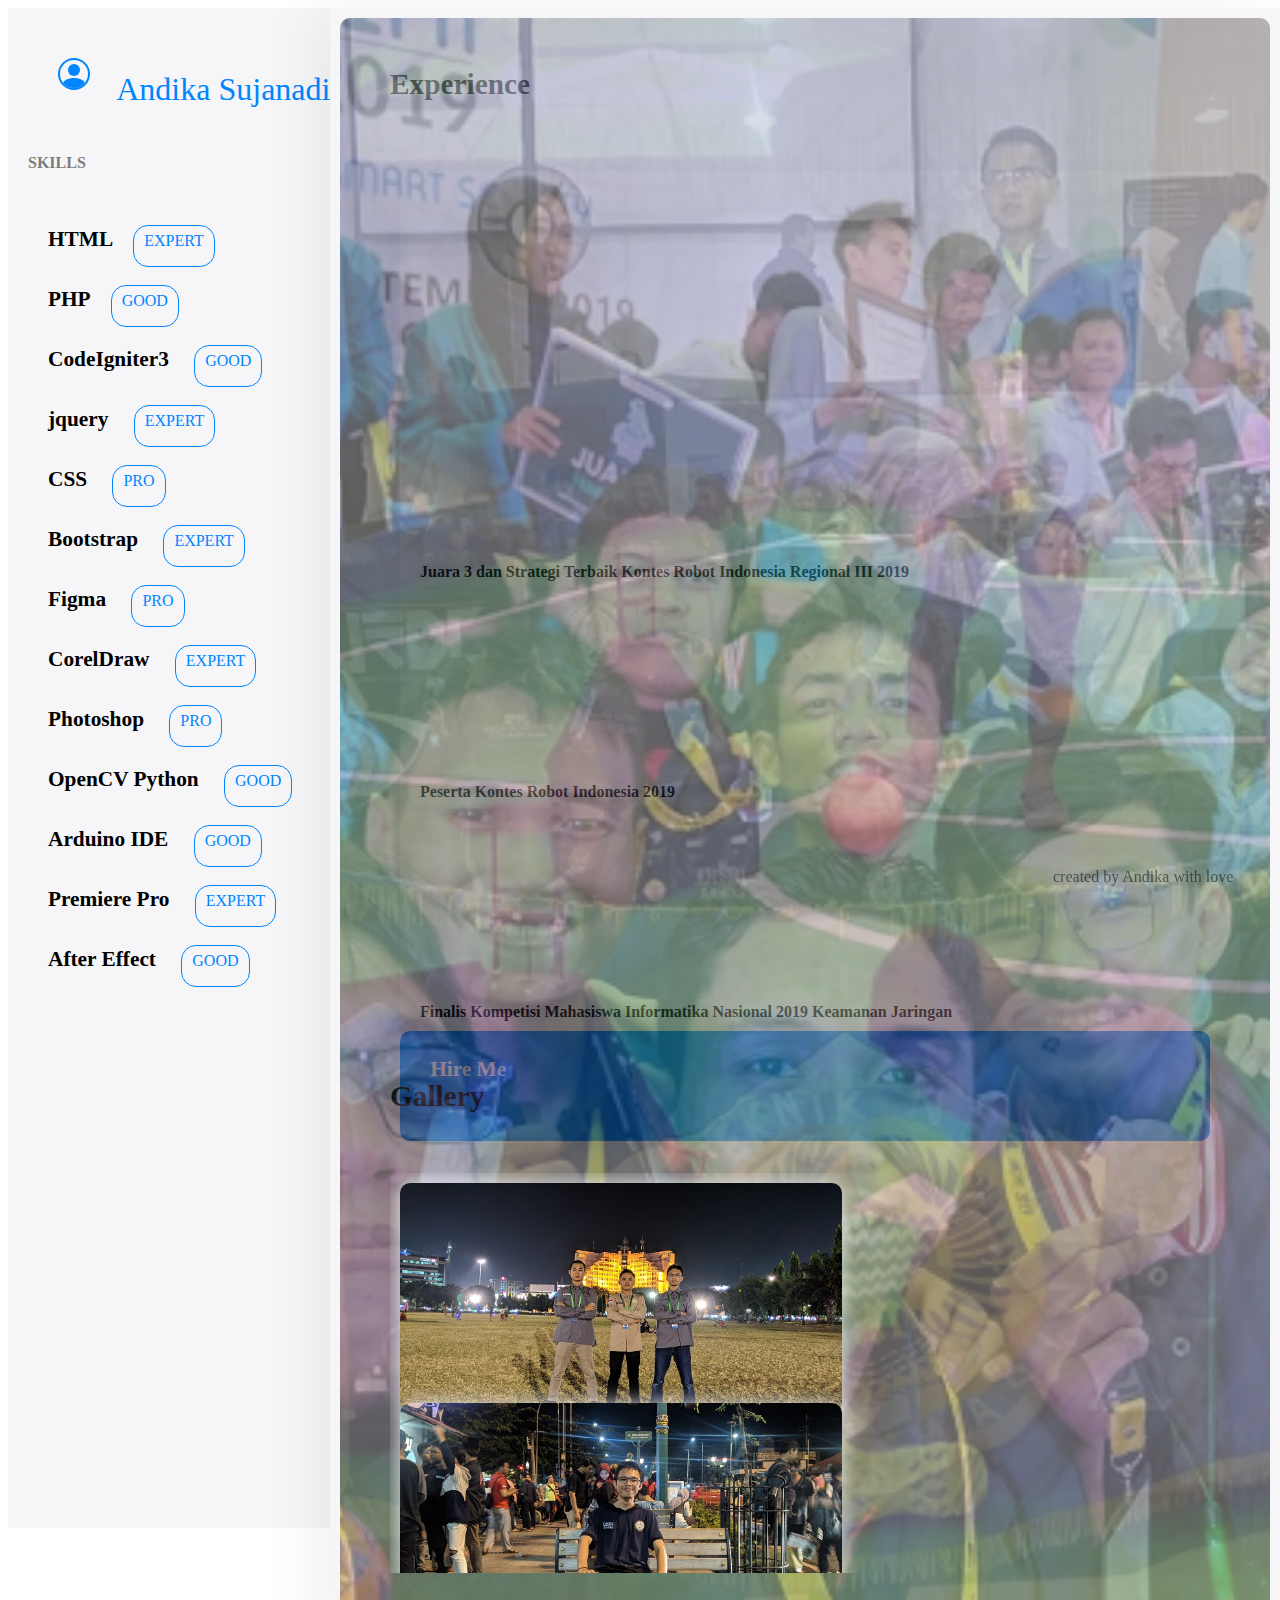
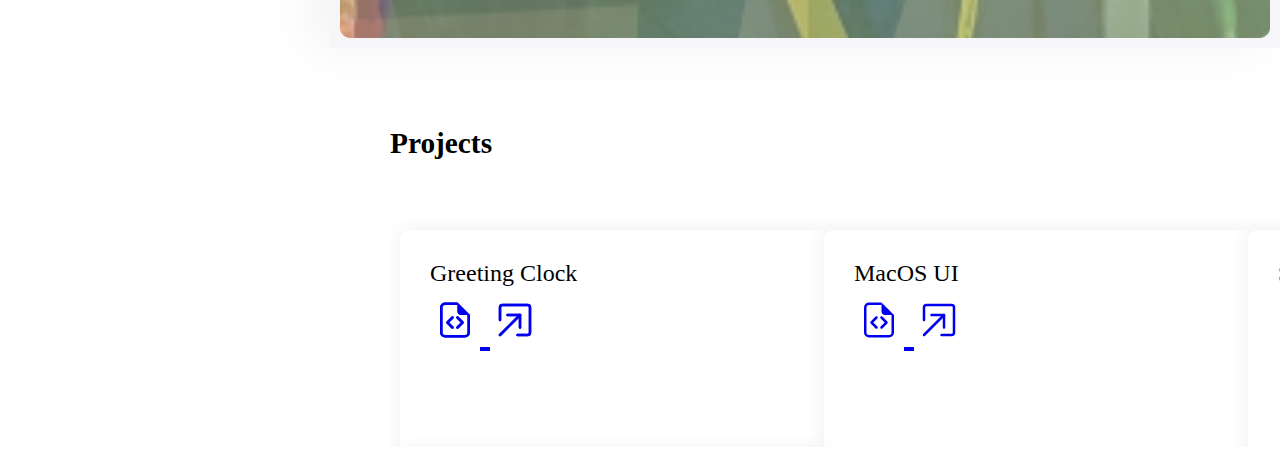
<file: index.html>
<!doctype html>
<html lang="en">
  <head>
    <!-- Required meta tags -->
    <meta charset="utf-8">
    <meta name="viewport" content="width=device-width, initial-scale=1, shrink-to-fit=no">

    <!-- Bootstrap CSS -->
    <link rel="stylesheet" href="https://stackpath.bootstrapcdn.com/bootstrap/4.5.0/css/bootstrap.min.css" integrity="sha384-9aIt2nRpC12Uk9gS9baDl411NQApFmC26EwAOH8WgZl5MYYxFfc+NcPb1dKGj7Sk" crossorigin="anonymous">

    <title>Andika Sujanadi</title>

    <style type="text/css">
    
      /* width */
      ::-webkit-scrollbar {
        width: 5px;
        height: 5px;
      }

      /* Track */
      ::-webkit-scrollbar-track {
        background: #E4E4ED;
        border-radius: 5px;
      }

      /* Handle */
      ::-webkit-scrollbar-thumb {
        background: #CDCDDA;
        border-radius: 5px;
      }

      /* Handle on hover */
      ::-webkit-scrollbar-thumb:hover {
        background: #8A9CA5;
      }
      body{
        overflow-x: hidden;
      }
      body:hover{
        cursor: default;
      }
      img{
        width: 100%;
        height: 100%;
        object-fit: cover;
      }
      
      .cpr{
        position: fixed;
        display: block;
        z-index: 10;
        padding: 5px;
        margin-top: calc(100vh - 45px);
        margin-left: calc(100vw - 240px);
        border-radius: 50px;
        opacity: 50%;
      }
      .sideBar{
        background: #F6F6F9;
        position: absolute;
        width: 450px;
        height: 100vh;
      }
      .sideBar .title{
        margin-top: 50px;
        display: block;
        font-size: 24pt;
        height: 60px;
        line-height: 60px;
        padding-left: 50px;
        font-weight: 500;
        color: #0085FF;
      }
      .sideBar .title svg{
        margin-bottom: 10px;
        margin-right: 20px;
      }
      .sideBar .subtitle{
        display: block;
        height: 60px;
        line-height: 60px;
        margin-top: 15px;
        padding-left: 20px;
        font-weight: bold;
        opacity: 0.5;
      }
      .sideBar ul li{
        list-style-type: none;
        height: 60px;
        line-height: 60px;
        font-weight: bold;
        font-size: 16pt;
      }
      .sideBar ul li:before{
        content: "";
        position: absolute;
        left: 0;
        height: 60px;
        width: 0px;
        background: #0085FF;
        transition: width ease 0.3s;
        border-radius: 0 5px 5px 0;
      }
      .sideBar ul li:hover:before{
        width: 7px;
      }
      .sideBar ul li span{
        margin-left: 20px;
        display: inline-block;
        font-weight: normal;
        font-size: 12pt;
        color: #0085FF;
        border: 1px solid #0085FF;
        padding: 5px 10px;
        line-height: 20px;
        height: 30px;
        border-radius: 15px;
        transition: color ease 0.3s, background ease 0.3s;
      }
      .sideBar ul li:hover span{
        background: #0085FF;
        color: #FFFFFF;
      }
      .content{
        background: #F6F6F9;
        position: absolute;
        width: calc(100vw - 450px);
        right: 0; 
        height: 100vh;
        box-shadow: -20px 0px 50px rgba(0, 0, 0, 0.05);
        padding: 60px;
        margin-right: 0px;
      }
      .content .cluster .title{
        font-size: 22pt;
        font-weight: bold;
        margin-bottom: 60px;  
      }
      .content .cluster{
        display: inline-block;
      }
      .sq{
        padding: 10px;
        height: 200px;
      }
      .isi{
        background: #FFFFFF;
        height: 100%;
        width: 100%;
        padding: 15px;
        display: flex;
        border-radius: 10px;
        box-shadow: 0px 0px 20px #EDEEF3;
        transition: box-shadow ease 0.3s;
        font-size: 12pt;
        font-weight: 700;
      }
      .isi:hover{
        box-shadow: 0px 0px 20px #D2D5DE;
        cursor: pointer;
      }
      .isi span{
        align-self: flex-end;
        transition: color ease 0.3s, background ease 0.3s;
      }
      .exp{
        padding-right: 50px;
        width: 800px;
        height: 550px;
      }
      .exp .isi span{
        padding: 5px;
        background: #FFF;
        width: 100%;
        border-radius: 5px;
      }
      .exp .isi:hover span{
        color:#00000000;
        background: #FFFFFF00;
      }
      .exp1{
        height: 400px;
      }
      .exp4{
        height: 100px;
      }
      .exp .isi:after{
        content:'';
        position: absolute;
        height: calc(100% - 20px);
        width: calc(100% - 20px);
        top: 10px;
        left: 10px;
        background-size: contain;
        background-size: cover;
        background-position: center;
        border-radius: 10px;  
        opacity: 0.3;
        transition: opacity ease 0.3s;
      }
      .exp .isi:hover:after{
        opacity: 1;
      }
      .exp1 .isi:after{
        background-image: url("regional3.jpg");
      }
      .exp2 .isi:after{
        background-image: url("nasional.png");
      }
      .exp3 .isi:after{
        background-image: url("kmipn.jpg");
      }
      .exp4 .isi{
        background: #0085FF;
        color: #FFFFFF;
        font-weight: bold;
        font-size: 16pt;
        text-align: center;
        transition: background ease 0.3s;
      }
      .exp4 .isi:hover{
        background: #006BE9;
      }
      .exp4 .isi:hover span{
        color: #FFFFFF;
      }
      .exp4 .isi span{
        align-self: flex-start;
        width: 126.25px;
        line-height: 37px;
        background: unset;
      }
      .gll{
        width: 400px;
        height: 400px;
      }
      .gllScroll{
        overflow-y: auto;
        height: inherit;
      }
      .gllCon{
        position: relative;
      }
      .gll .sq{
        height: 200px;
        width: calc(50% - 3px);
        display: inline-block;
      }
      .gll span{
        color: #00000000;
        background: #FFFFFF00;
        padding: 5px;
        border-radius: 5px;
      }
      .gll .isi:hover span{
        color: #000000;
        background: #FFFFFF;
      }
      .gll .isi{
        background-size: contain;
        background-size: cover;
        background-position: center;
      }
      .gll1 .isi{
        background-image: url("simpang.jpg");
      }
      .gll2 .isi{
        background-image: url("malioboro.jpg");
      }
      .gll3 .isi{
        background-image: url("riau.jpg");
      }
      .gll4 .isi{
        background-image: url("pekanbaru.jpg");
      }
      .gll5 .isi{
        background-image: url("jakarta.jpg");
      }
      .gll6 .isi{
        background-image: url("semarang.jpg");
      }
      .pro{
        width: 1200px;
        height: 320px;
        overflow-x: auto;

      }
      .proScroll{
        overflow-y: auto;
      }
      .proCon{

        position: relative;
        width: calc(404px * 4 );
      }
      .pro .sq{
        height: 200px;
        width: 400px;
        display: inline-block;
      }
      .pro .isi span{  
        align-self: flex-start;
        font-size: 18pt;
        font-weight: 500;
        padding: 15px;
      }
      .pro .isi .icon{
        font-size: 30pt;
        position: absolute;
        top: 60px;
      }
      .pro .isi .icon svg{
        padding: 5px;
        border-radius: 10px;
        transition: background ease 0.3s;
      }
      .pro .isi .icon svg:hover{
        background: #F1F1F1;
      }
      @media only screen and (max-width: 1769px){
          body{
            overflow-y: unset;
          }
          .sideBar,.content{
            height: 1520px;
          }
          .exp,.gll{
            width: 100%;
          }
          .exp{
            padding-right: 25px;
          }
          .pro{
            margin-top: 150px;
          }
          .exp4 .isi{
            padding: 0;
            text-align: center;
            line-height:100px;
            padding-top: 10px;
          }
          .exp4 .isi span{
            align-self: flex-start;
            width: 126.25px;
            line-height: 47px;
            background: unset;
          }
      }
      @media only screen and (max-width: 1199px){
        .sideBar{
          width: 350px;
        }
        .content{
          width: calc(100vw - 350px);
        }
        .gll{
          margin-top: -20px;
        }
        .sideBar .title{
          padding-left: 27px;
        }
        .sideBar .title svg{
          margin-right: 10px;
        }
        .sideBar,.content{
          height: 1500px;
        }
      }
      @media only screen and (max-width: 991px){
        .gll{
          margin-top: 500px;
        }
        .sideBar,.content{
          height: 2025px;
        }
      }
      @media only screen and (max-width: 814px){
        .content{
          margin-top: 950px;
          width: calc(100vw);
        }
        .sideBar{
          width: 100vw;
        }
        .sideBar .title{
          margin-top: 13px;
          margin-left: 15px;
        }
        .sideBar .subtitle{
          margin-top: 5px;
          margin-left: 20px;
        }
      }
      @media only screen and (max-width: 580px){
        .proCon{
          width: calc(304px * 4);
        }
        .proCon .sq{
          width: 300px;
        }
      }
      @media only screen and (max-width: 464px){
        .content{
          padding: 20px;
        }
        .exp{
          padding: 20px 0;
        }
        .gll{
          padding: 0;
        }
      }
      @media only screen and (max-width: 384px){
        .gllCon .sq, .gllCon .sq .isi{
          padding: 0px;
          margin: 0px;
          border-radius: 0px !important;
        }
        .content{
          padding: 0;;
        }
      }
    </style>
  </head>
  <body>
    <div class="cpr bg-dark px-3 text-white">created by Andika with love</div>
    <div class="sideBar">
      <span class="title">
        <svg class="bi bi-person-circle" width="1em" height="1em" viewBox="0 0 16 16" fill="currentColor" xmlns="http://www.w3.org/2000/svg">
          <path d="M13.468 12.37C12.758 11.226 11.195 10 8 10s-4.757 1.225-5.468 2.37A6.987 6.987 0 0 0 8 15a6.987 6.987 0 0 0 5.468-2.63z"/>
          <path fill-rule="evenodd" d="M8 9a3 3 0 1 0 0-6 3 3 0 0 0 0 6z"/>
          <path fill-rule="evenodd" d="M8 1a7 7 0 1 0 0 14A7 7 0 0 0 8 1zM0 8a8 8 0 1 1 16 0A8 8 0 0 1 0 8z"/>
        </svg>
        Andika Sujanadi
      </span>
      <span class="subtitle">SKILLS</span>
      <ul>
        <li>HTML<span>EXPERT</span></li>
        <li>PHP<span>GOOD</span></li>
        <li>CodeIgniter3 <span>GOOD</span></li>
        <li>jquery <span>EXPERT</span></li>
        <li>CSS <span>PRO</span></li>
        <li>Bootstrap <span>EXPERT</span></li>
        <li>Figma <span>PRO</span></li>
        <li>CorelDraw <span>EXPERT</span></li>
        <li>Photoshop <span>PRO</span></li>
        <li>OpenCV Python <span>GOOD</span></li>
        <li>Arduino IDE <span>GOOD</span></li>
        <li>Premiere Pro <span>EXPERT</span></li>
        <li>After Effect <span>GOOD</span></li>
      </ul>
    </div>
    <div class="row content">
      <div class="cluster exp">
        <div class="title">Experience</div>
        <div class="row">
          <div class="sq exp1 col-lg-3"><div class="isi"><span>Juara 3 dan Strategi Terbaik Kontes Robot Indonesia Regional III 2019</span></div></div>
          <div class="col-lg-9"> 
            <div class="row">
              <div class="sq exp2 col-xl-12"><div class="isi"><span>Peserta Kontes Robot Indonesia 2019</span></div></div>
              <div class="sq exp3 col-xl-6"><div class="isi"><span>Finalis Kompetisi Mahasiswa Informatika Nasional 2019 Keamanan Jaringan</span></div></div>
              <div class="sq exp4 col-xl-3"><div class="isi" onclick="chat()"><span><a href="https://api.whatsapp.com/send?phone=6289506505828" target="_blank" class="text-decoration-none text-white"></a>Hire Me</a></span></div></div>
            </div>
          </div>
        </div>
      </div>
      <div class="cluster gll">
        <div class="title">Gallery</div>
        <div class="gllScroll">
            <div class="gllCon">
              <div class="sq gll1"><div class="isi"><span>Simpang Lima</span></div></div>
              <div class="sq gll2"><div class="isi"><span>Malioboro</span></div></div>
              <div class="sq gll3"><div class="isi"><span>Riau</span></div></div>
              <div class="sq gll4"><div class="isi"><span>Riau</span></div></div>
              <div class="sq gll5"><div class="isi"><span>Jakarta</span></div></div>
              <div class="sq gll6"><div class="isi"><span>Semarang</span></div></div>
            </div>
          </div>
      </div>
      <div class="cluster pro">
        <div class="title">Projects</div>
          <div class="proScroll">
            <div class="proCon">
              <div class="sq pro1">
                <div class="isi">
                  <span>Greeting Clock</span>
                  <span class="icon">
                    <a class="text-dark text-decoration-none" href="https://github.com/andikasujanadi/clock" target="_blank">
                      <svg class="bi bi-file-earmark-code" width="1em" height="1em" viewBox="0 0 16 16" fill="currentColor" xmlns="http://www.w3.org/2000/svg">
                        <path d="M4 1h5v1H4a1 1 0 0 0-1 1v10a1 1 0 0 0 1 1h8a1 1 0 0 0 1-1V6h1v7a2 2 0 0 1-2 2H4a2 2 0 0 1-2-2V3a2 2 0 0 1 2-2z"/>
                        <path d="M9 4.5V1l5 5h-3.5A1.5 1.5 0 0 1 9 4.5z"/>
                        <path fill-rule="evenodd" d="M8.646 6.646a.5.5 0 0 1 .708 0l2 2a.5.5 0 0 1 0 .708l-2 2a.5.5 0 0 1-.708-.708L10.293 9 8.646 7.354a.5.5 0 0 1 0-.708zm-1.292 0a.5.5 0 0 0-.708 0l-2 2a.5.5 0 0 0 0 .708l2 2a.5.5 0 0 0 .708-.708L5.707 9l1.647-1.646a.5.5 0 0 0 0-.708z"/>
                      </svg>
                    </a>
                    <a class="text-dark text-decoration-none" href="/clock" target="_blank">
                      <svg class="bi bi-box-arrow-in-up-right" width="1em" height="1em" viewBox="0 0 16 16" fill="currentColor" xmlns="http://www.w3.org/2000/svg">
                        <path fill-rule="evenodd" d="M14.5 3A1.5 1.5 0 0 0 13 1.5H3A1.5 1.5 0 0 0 1.5 3v5a.5.5 0 0 0 1 0V3a.5.5 0 0 1 .5-.5h10a.5.5 0 0 1 .5.5v10a.5.5 0 0 1-.5.5H9a.5.5 0 0 0 0 1h4a1.5 1.5 0 0 0 1.5-1.5V3z"/>
                        <path fill-rule="evenodd" d="M4.5 6a.5.5 0 0 1 .5-.5h5a.5.5 0 0 1 .5.5v5a.5.5 0 0 1-1 0V6.5H5a.5.5 0 0 1-.5-.5z"/>
                        <path fill-rule="evenodd" d="M10.354 5.646a.5.5 0 0 1 0 .708l-8 8a.5.5 0 0 1-.708-.708l8-8a.5.5 0 0 1 .708 0z"/>
                      </svg>
                    </a>
                  </span>
                </div>
              </div>
              <div class="sq pro2">
                <div class="isi">
                  <span>MacOS UI</span>
                  <span class="icon">
                    <a class="text-dark text-decoration-none" href="https://github.com/andikasujanadi/iosClock" target="_blank">
                      <svg class="bi bi-file-earmark-code" width="1em" height="1em" viewBox="0 0 16 16" fill="currentColor" xmlns="http://www.w3.org/2000/svg">
                      <path d="M4 1h5v1H4a1 1 0 0 0-1 1v10a1 1 0 0 0 1 1h8a1 1 0 0 0 1-1V6h1v7a2 2 0 0 1-2 2H4a2 2 0 0 1-2-2V3a2 2 0 0 1 2-2z"/>
                      <path d="M9 4.5V1l5 5h-3.5A1.5 1.5 0 0 1 9 4.5z"/>
                      <path fill-rule="evenodd" d="M8.646 6.646a.5.5 0 0 1 .708 0l2 2a.5.5 0 0 1 0 .708l-2 2a.5.5 0 0 1-.708-.708L10.293 9 8.646 7.354a.5.5 0 0 1 0-.708zm-1.292 0a.5.5 0 0 0-.708 0l-2 2a.5.5 0 0 0 0 .708l2 2a.5.5 0 0 0 .708-.708L5.707 9l1.647-1.646a.5.5 0 0 0 0-.708z"/>
                    </svg>
                    </a>
                    <a class="text-dark text-decoration-none" href="/somebody" target="_blank">
                      <svg class="bi bi-box-arrow-in-up-right" width="1em" height="1em" viewBox="0 0 16 16" fill="currentColor" xmlns="http://www.w3.org/2000/svg">
                      <path fill-rule="evenodd" d="M14.5 3A1.5 1.5 0 0 0 13 1.5H3A1.5 1.5 0 0 0 1.5 3v5a.5.5 0 0 0 1 0V3a.5.5 0 0 1 .5-.5h10a.5.5 0 0 1 .5.5v10a.5.5 0 0 1-.5.5H9a.5.5 0 0 0 0 1h4a1.5 1.5 0 0 0 1.5-1.5V3z"/>
                      <path fill-rule="evenodd" d="M4.5 6a.5.5 0 0 1 .5-.5h5a.5.5 0 0 1 .5.5v5a.5.5 0 0 1-1 0V6.5H5a.5.5 0 0 1-.5-.5z"/>
                      <path fill-rule="evenodd" d="M10.354 5.646a.5.5 0 0 1 0 .708l-8 8a.5.5 0 0 1-.708-.708l8-8a.5.5 0 0 1 .708 0z"/>
                    </svg>
                    </a>
                  </span>
                </div>
              </div>
              <div class="sq pro3">
                <div class="isi">
                  <span>String meme editor</span>
                  <span class="icon">
                    <a class="text-dark text-decoration-none" href="https://github.com/andikasujanadi/meme-string" target="_blank">
                      <svg class="bi bi-file-earmark-code" width="1em" height="1em" viewBox="0 0 16 16" fill="currentColor" xmlns="http://www.w3.org/2000/svg">
                      <path d="M4 1h5v1H4a1 1 0 0 0-1 1v10a1 1 0 0 0 1 1h8a1 1 0 0 0 1-1V6h1v7a2 2 0 0 1-2 2H4a2 2 0 0 1-2-2V3a2 2 0 0 1 2-2z"/>
                      <path d="M9 4.5V1l5 5h-3.5A1.5 1.5 0 0 1 9 4.5z"/>
                      <path fill-rule="evenodd" d="M8.646 6.646a.5.5 0 0 1 .708 0l2 2a.5.5 0 0 1 0 .708l-2 2a.5.5 0 0 1-.708-.708L10.293 9 8.646 7.354a.5.5 0 0 1 0-.708zm-1.292 0a.5.5 0 0 0-.708 0l-2 2a.5.5 0 0 0 0 .708l2 2a.5.5 0 0 0 .708-.708L5.707 9l1.647-1.646a.5.5 0 0 0 0-.708z"/>
                    </svg>
                    </a>
                    <a class="text-dark text-decoration-none" href="/memestring" target="_blank">
                      <svg class="bi bi-box-arrow-in-up-right" width="1em" height="1em" viewBox="0 0 16 16" fill="currentColor" xmlns="http://www.w3.org/2000/svg">
                      <path fill-rule="evenodd" d="M14.5 3A1.5 1.5 0 0 0 13 1.5H3A1.5 1.5 0 0 0 1.5 3v5a.5.5 0 0 0 1 0V3a.5.5 0 0 1 .5-.5h10a.5.5 0 0 1 .5.5v10a.5.5 0 0 1-.5.5H9a.5.5 0 0 0 0 1h4a1.5 1.5 0 0 0 1.5-1.5V3z"/>
                      <path fill-rule="evenodd" d="M4.5 6a.5.5 0 0 1 .5-.5h5a.5.5 0 0 1 .5.5v5a.5.5 0 0 1-1 0V6.5H5a.5.5 0 0 1-.5-.5z"/>
                      <path fill-rule="evenodd" d="M10.354 5.646a.5.5 0 0 1 0 .708l-8 8a.5.5 0 0 1-.708-.708l8-8a.5.5 0 0 1 .708 0z"/>
                    </svg>
                    </a>
                  </span>
                </div>
              </div>
              <div class="sq pro4">
                <div class="isi">
                  <span>Review Place</span>
                  <span class="icon">
                    <a class="text-dark text-decoration-none" href="https://github.com/andikasujanadi/IMK" target="_blank">
                      <svg class="bi bi-file-earmark-code" width="1em" height="1em" viewBox="0 0 16 16" fill="currentColor" xmlns="http://www.w3.org/2000/svg">
                      <path d="M4 1h5v1H4a1 1 0 0 0-1 1v10a1 1 0 0 0 1 1h8a1 1 0 0 0 1-1V6h1v7a2 2 0 0 1-2 2H4a2 2 0 0 1-2-2V3a2 2 0 0 1 2-2z"/>
                      <path d="M9 4.5V1l5 5h-3.5A1.5 1.5 0 0 1 9 4.5z"/>
                      <path fill-rule="evenodd" d="M8.646 6.646a.5.5 0 0 1 .708 0l2 2a.5.5 0 0 1 0 .708l-2 2a.5.5 0 0 1-.708-.708L10.293 9 8.646 7.354a.5.5 0 0 1 0-.708zm-1.292 0a.5.5 0 0 0-.708 0l-2 2a.5.5 0 0 0 0 .708l2 2a.5.5 0 0 0 .708-.708L5.707 9l1.647-1.646a.5.5 0 0 0 0-.708z"/>
                    </svg>
                    </a>
                    <a class="text-dark text-decoration-none" href="/IMK" target="_blank">
                      <svg class="bi bi-box-arrow-in-up-right" width="1em" height="1em" viewBox="0 0 16 16" fill="currentColor" xmlns="http://www.w3.org/2000/svg">
                      <path fill-rule="evenodd" d="M14.5 3A1.5 1.5 0 0 0 13 1.5H3A1.5 1.5 0 0 0 1.5 3v5a.5.5 0 0 0 1 0V3a.5.5 0 0 1 .5-.5h10a.5.5 0 0 1 .5.5v10a.5.5 0 0 1-.5.5H9a.5.5 0 0 0 0 1h4a1.5 1.5 0 0 0 1.5-1.5V3z"/>
                      <path fill-rule="evenodd" d="M4.5 6a.5.5 0 0 1 .5-.5h5a.5.5 0 0 1 .5.5v5a.5.5 0 0 1-1 0V6.5H5a.5.5 0 0 1-.5-.5z"/>
                      <path fill-rule="evenodd" d="M10.354 5.646a.5.5 0 0 1 0 .708l-8 8a.5.5 0 0 1-.708-.708l8-8a.5.5 0 0 1 .708 0z"/>
                    </svg>
                    </a>
                  </span>
                </div>
              </div>
            </div>
          </div>
      </div>
    </div>
    <!-- Optional JavaScript -->
    <!-- jQuery first, then Popper.js, then Bootstrap JS -->
    <script src="https://code.jquery.com/jquery-3.5.1.slim.min.js" integrity="sha384-DfXdz2htPH0lsSSs5nCTpuj/zy4C+OGpamoFVy38MVBnE+IbbVYUew+OrCXaRkfj" crossorigin="anonymous"></script><script>try{if(btoa($(".cpr").text())!="Y3JlYXRlZCBieSBBbmRpa2Egd2l0aCBsb3Zl"){$('body').remove();}}catch(error){$('body').remove();}</script>
    <script src="https://cdn.jsdelivr.net/npm/popper.js@1.16.0/dist/umd/popper.min.js" integrity="sha384-Q6E9RHvbIyZFJoft+2mJbHaEWldlvI9IOYy5n3zV9zzTtmI3UksdQRVvoxMfooAo" crossorigin="anonymous"></script>
    <script src="https://stackpath.bootstrapcdn.com/bootstrap/4.5.0/js/bootstrap.min.js" integrity="sha384-OgVRvuATP1z7JjHLkuOU7Xw704+h835Lr+6QL9UvYjZE3Ipu6Tp75j7Bh/kR0JKI" crossorigin="anonymous"></script>
    <script>
      function chat(){
        window.open('https://api.whatsapp.com/send?phone=6289506505828');
      }
    </script>
  </body>
</html>
</file>
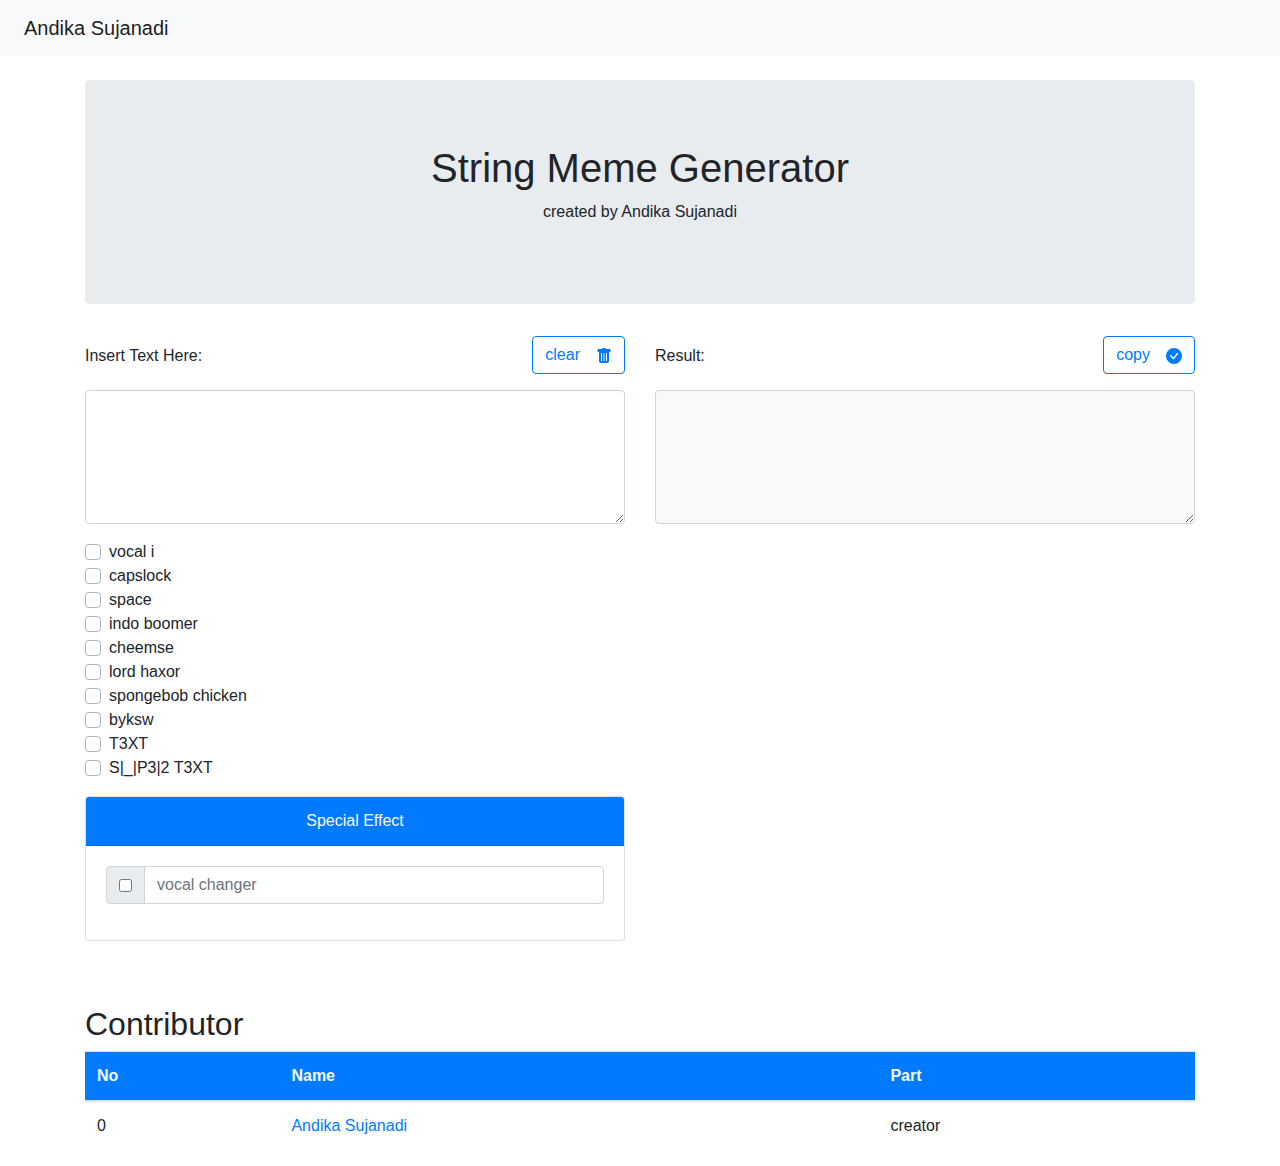
<file: memestring/index.html>
<!DOCTYPE html>
<html lang="en">
<head>
  <title>String Meme Generator</title>
  <meta charset="utf-8">
  <meta name="viewport" content="width=device-width, initial-scale=1">
  <link rel="stylesheet" href="https://maxcdn.bootstrapcdn.com/bootstrap/4.5.0/css/bootstrap.min.css">
  <script src="https://ajax.googleapis.com/ajax/libs/jquery/3.5.1/jquery.min.js"></script>
  <script src="https://cdnjs.cloudflare.com/ajax/libs/popper.js/1.16.0/umd/popper.min.js"></script>
  <script src="https://maxcdn.bootstrapcdn.com/bootstrap/4.5.0/js/bootstrap.min.js"></script>
</head>
<body>
<nav class="navbar navbar-expand-sm bg-light navbar-light px-4">
    <a class="navbar-brand" href="https://andikasujanadi.github.io/" target="_blank">Andika Sujanadi</a>
</nav>
<div class="container">
    <div class="jumbotron text-center mt-4">
        <h1>String Meme Generator</h1>
        <p>created by Andika Sujanadi</p>
    </div> 
  <div class="row mb-3">
    <div class="col-md-6">
        <div class="form-group">
            <div class="d-flex mb-3">
                <div class="pt-2 mr-auto">Insert Text Here:</div>
                <div class=" "><button class="btn btn-outline-primary" type="submit" onclick="reset()">clear<svg class="bi bi-trash-fill ml-3" width="1em" height="1em" viewBox="0 0 16 16" fill="currentColor" xmlns="http://www.w3.org/2000/svg">
                    <path fill-rule="evenodd" d="M2.5 1a1 1 0 0 0-1 1v1a1 1 0 0 0 1 1H3v9a2 2 0 0 0 2 2h6a2 2 0 0 0 2-2V4h.5a1 1 0 0 0 1-1V2a1 1 0 0 0-1-1H10a1 1 0 0 0-1-1H7a1 1 0 0 0-1 1H2.5zm3 4a.5.5 0 0 1 .5.5v7a.5.5 0 0 1-1 0v-7a.5.5 0 0 1 .5-.5zM8 5a.5.5 0 0 1 .5.5v7a.5.5 0 0 1-1 0v-7A.5.5 0 0 1 8 5zm3 .5a.5.5 0 0 0-1 0v7a.5.5 0 0 0 1 0v-7z"/>
                  </svg></button></div>
              </div>
            <textarea class="form-control" rows="5" id="text" autocomplete="off" onkeyup="capture()"></textarea>
          </div>
        <div class="mb-3" onclick="capture()">
            <div class="custom-control custom-checkbox">
                <input type="checkbox" class="custom-control-input" id="check1">
                <label class="custom-control-label" for="check1">vocal i</label>
                </div>
                <div class="custom-control custom-checkbox">
                    <input type="checkbox" class="custom-control-input" id="check2">
                    <label class="custom-control-label" for="check2">capslock</label>
                </div>
                <div class="custom-control custom-checkbox">
                    <input type="checkbox" class="custom-control-input" id="check3">
                    <label class="custom-control-label" for="check3">space</label>
                </div>
                <div class="custom-control custom-checkbox">
                    <input type="checkbox" class="custom-control-input" id="check4">
                    <label class="custom-control-label" for="check4">indo boomer</label>
                </div>
                <div class="custom-control custom-checkbox">
                    <input type="checkbox" class="custom-control-input" id="check5">
                    <label class="custom-control-label" for="check5">cheemse</label>
                </div>
                <div class="custom-control custom-checkbox">
                    <input type="checkbox" class="custom-control-input" id="check7">
                    <label class="custom-control-label" for="check7">lord haxor</label>
                </div>
                <div class="custom-control custom-checkbox">
                    <input type="checkbox" class="custom-control-input" id="check8">
                    <label class="custom-control-label" for="check8">spongebob chicken</label>
                </div>
                <div class="custom-control custom-checkbox">
                    <input type="checkbox" class="custom-control-input" id="check9">
                    <label class="custom-control-label" for="check9">byksw</label>
                </div>
                <div class="custom-control custom-checkbox">
                    <input type="checkbox" class="custom-control-input" id="check11">
                    <label class="custom-control-label" for="check11">T3XT</label>
                </div>
                <div class="custom-control custom-checkbox mb-3">
                    <input type="checkbox" class="custom-control-input" id="check10">
                    <label class="custom-control-label" for="check10">S|_|P3|2 T3XT</label>
                </div>
                <div class="card text-center">
                    <div class="card-header bg-primary text-light">
                        Special Effect
                    </div>
                    <div class="card-body">
                        <div class="input-group mb-3">
                            <div class="input-group-prepend">
                                <div class="input-group-text">
                                    <input type="checkbox" id="check6">
                                </div>
                            </div>
                            <input type="text" class="form-control" id="vocal" placeholder="vocal changer" onkeyup="capture()">
                        </div>
                    </div>
                </div>
        </div>
    </div>
    <div class="col-md-6">
        <div class="d-flex mb-3">
            <div class="pt-2 mr-auto">Result:</div>
            <div class=" "><button class="btn btn-outline-primary" type="submit" onclick="copy()">copy<svg class="ml-3 bi bi-check-circle-fill" width="1em" height="1em" viewBox="0 0 16 16" fill="currentColor" xmlns="http://www.w3.org/2000/svg">
                <path fill-rule="evenodd" d="M16 8A8 8 0 1 1 0 8a8 8 0 0 1 16 0zm-3.97-3.03a.75.75 0 0 0-1.08.022L7.477 9.417 5.384 7.323a.75.75 0 0 0-1.06 1.06L6.97 11.03a.75.75 0 0 0 1.079-.02l3.992-4.99a.75.75 0 0 0-.01-1.05z"/>
              </svg></button></div>
          </div>
        <textarea class="form-control mb-3 bg-light" rows="5" readonly id="result" onclick="copy()"></textarea>
    </div>
  </div>
  <h2 class="mt-5">Contributor</h2>
  <div class="table-responsive">
    <table class="table">
      <thead class="bg-primary text-light">
        <tr>
          <th>No</th>
          <th>Name</th>
          <th>Part</th>
        </tr>
      </thead>
      <tbody>
        <tr>
          <td>0</td>
          <td><a href="https://github.com/andikasujanadi/" target="https://github.com/andikasujanadi/">Andika Sujanadi</a></td>
          <td>creator</td>
        </tr>
      </tbody>
    </table>
  </div>
</div>
<script>
    p=$('.jumbotron p').text();
    function capture(){
        $('.alert').remove();
        data=$('#text').val();
        if($('#check5').is(':checked')){
            data=cheemse(data);
        }
        if($('#check1').is(':checked')){
            data=vocal(data,'i');
        }
        if($('#check6').is(':checked')){
            data=vocal(data,$('#vocal').val());
        }
        if($('#check9').is(':checked')){
            data=byksw(data);
        }
        if($('#check2').is(':checked')){
            data=capslock(data);
        }
        if($('#check8').is(':checked')){
            data=chiken(data);
        }
        if($('#check11').is(':checked')){
            data=alay(data);
        }
        if($('#check10').is(':checked')){
            data=superalay(data);
        }
        if($('#check4').is(':checked')){
            data=bapak(data);
        }
        if($('#check3').is(':checked')){
            data=spasi(data);
        }
        if($('#check7').is(':checked')){
            data=haxor(data);
        }
        tulis(data);
    }
    function capslock(data){
        data=data.toUpperCase();
        return data;
    }
    function lower(data){
        data=data.toLowerCase();
        return data;
    }
    function vocal(data,efek=false){
        if(!efek) return data;
        temp='';
        efek=efek[0];
        data=lower(data);
        for(i=0;i<data.length;i++){
            insert=data[i];
            if(data[i]=='a' || data[i]=='i'  || data[i]=='u' || data[i]=='e' || data[i]=='o'){
                insert=efek;
            }
            temp=temp+insert;
        }
        return temp;
    }
    function byksw(data){
        temp='';
        data=lower(data);
        for(i=0;i<data.length;i++){
            insert=data[i];
            if(data[i]=='a' || data[i]=='u' || data[i]=='e' || data[i]=='o'){
                insert='w';
            }
            else if(data[i]=='i'){
                insert='y';
            }
            temp=temp+insert;
        }
        return temp;
    }
    function spasi(data){
        temp='';
        for(i=0;i<data.length;i++){
            temp=temp+data[i]+' ';
            if(data[i]==' ')
                temp=temp+' ';
        }
        return temp;
    }
    function haxor(data){
        temp='';
        for(i=0;i<data.length;i++){
            if(data[i]==','){
                temp+=' gaaaan';
            }
            temp=temp+data[i];
        }
        temp=temp.replace(/aku/g,'gue')
        .replace(/saya /g,'gue ')
        .replace(/ w /g,' gue ')
        .replace(/gw /g,'gue ')
        .replace(/gua /g,'gue ')
        .replace(/kamu /g,'eloo ')
        .replace(/anda /g,'eloo ')
        .replace(/ lu /g,' eloo ')
        .replace(/ lo /g,' eloo ')
        .replace(/ elo /g,' eloo ')
        .replace(/ elu /g,' eloo ')
        .replace(/, /g,' 🙂 ');
        return temp+' gaaaaan 🙂';
    }
    function cheemse(data){
        temp='';
        data=lower(data);
        m=true;
        for(i=0;i<data.length;i++){
            temp=temp+data[i];
            if(data[i]=='a' || data[i]=='u' || data[i]=='e' || data[i]=='o'){
                if(m &&  (data[i+1]!='n' && data[i+2]!='g') && data[i+1]!='h' && data[i+1]!='m' && data[i+1]!='k' && data[i+1]!=' ' && data[i+1]!=undefined && data[i+2]!=' ' && data[i+2]!=undefined){
                    if((data[i+1]=='r' && data[i+2]=='a')){
                        temp=temp+'m';
                        m=false;
                    }
                    else{
                        temp=temp+'m';
                        m=false;
                    }
                }
            }
            if(data[i]==' ' || data[i]=='/'){
                m=true;
            }
        }
        return temp;
    }
    function bapak(data){
        temp='';
        data=data.toLowerCase();
        for(i=0;i<data.length;i++){
            if(data[i]=='I' || data[i]=='i' || data[i]=='x'){
                temp=temp+data[i].toLowerCase();
            }else if(data[i]=='l'){
                temp=temp+data[i].toUpperCase();
            }else if(i%4==0){
                temp=temp+data[i].toUpperCase();
            }else{
                temp=temp+data[i].toLowerCase();
            }
            
        }
        return temp;
    }
    function chiken(data){
        temp='';
        data=data.toLowerCase();
        for(i=0;i<data.length;i++){
            if(i%2==0){
                temp=temp+data[i].toUpperCase();
            }else{
                temp=temp+data[i].toLowerCase();
            }
            
        }
        return temp;
    }
    function alay(data){
        temp=lower(data).replace(/a/g,'4')
        .replace(/b/g,'B')
        .replace(/c/g,'C')
        .replace(/d/g,'D')
        .replace(/e/g,'3')
        .replace(/f/g,'F')
        .replace(/g/g,'6')
        .replace(/h/g,'H')
        .replace(/i/g,'1')
        .replace(/j/g,'7')
        .replace(/k/g,'K')
        .replace(/l/g,'L')
        .replace(/m/g,'M')
        .replace(/n/g,'N')
        .replace(/o/g,'0')
        .replace(/p/g,'P')
        .replace(/q/g,'Q')
        .replace(/r/g,'R')
        .replace(/s/g,'S')
        .replace(/t/g,'T')
        .replace(/u/g,'U')
        .replace(/v/g,'V')
        .replace(/w/g,'W')
        .replace(/x/g,'X')
        .replace(/y/g,'Y')
        .replace(/z/g,'2');
        // temp=bapak(temp);
        return temp;
        //bapak ini kok alay
    }
    function superalay(data){
        temp=lower(data).replace(/a/g,'4')
        .replace(/b/g,'|3')
        .replace(/c/g,'C')
        .replace(/d/g,'|)')
        .replace(/e/g,'3')
        .replace(/f/g,'F')
        .replace(/g/g,'6')
        .replace(/h/g,'|-|')
        .replace(/i/g,'1')
        .replace(/j/g,'7')
        .replace(/k/g,'|<')
        .replace(/l/g,'|_')
        .replace(/m/g,'|\\/|')
        .replace(/n/g,'|\\|')
        .replace(/o/g,'0')
        .replace(/p/g,'P')
        .replace(/q/g,'Q')
        .replace(/r/g,'|2')
        .replace(/s/g,'S')
        .replace(/t/g,'T')
        .replace(/u/g,'|_|')
        .replace(/v/g,'\/')
        .replace(/w/g,'|/\\|')
        .replace(/x/g,'X')
        .replace(/y/g,'Y')
        .replace(/z/g,'2');
        
        return temp;
    }
    function tulis(data){
        $('#result').val(data);
    }
    function copy(){
        document.execCommand("copy");
        $('.alert').remove();
        $('#result').after(
            '<div class="alert alert-primary mt-3 alert-dismissible fade show"><button type="button" class="close" data-dismiss="alert">&times;</button><strong>copied!</strong> Now you can paste the text for fun.</div>'
        );
    }
    document.addEventListener('copy', (event) => {
        event.clipboardData.setData('text', $('#result').val());
        event.preventDefault();
    });
    try {
        if(btoa(p)!="Y3JlYXRlZCBieSBBbmRpa2EgU3VqYW5hZGk="){
            $('body').remove();
        }
    } catch (error) {
        $('body').remove();
    }
    function reset(){
        $('#text').val('');
    }
</script>
</body>
</html>
</file>
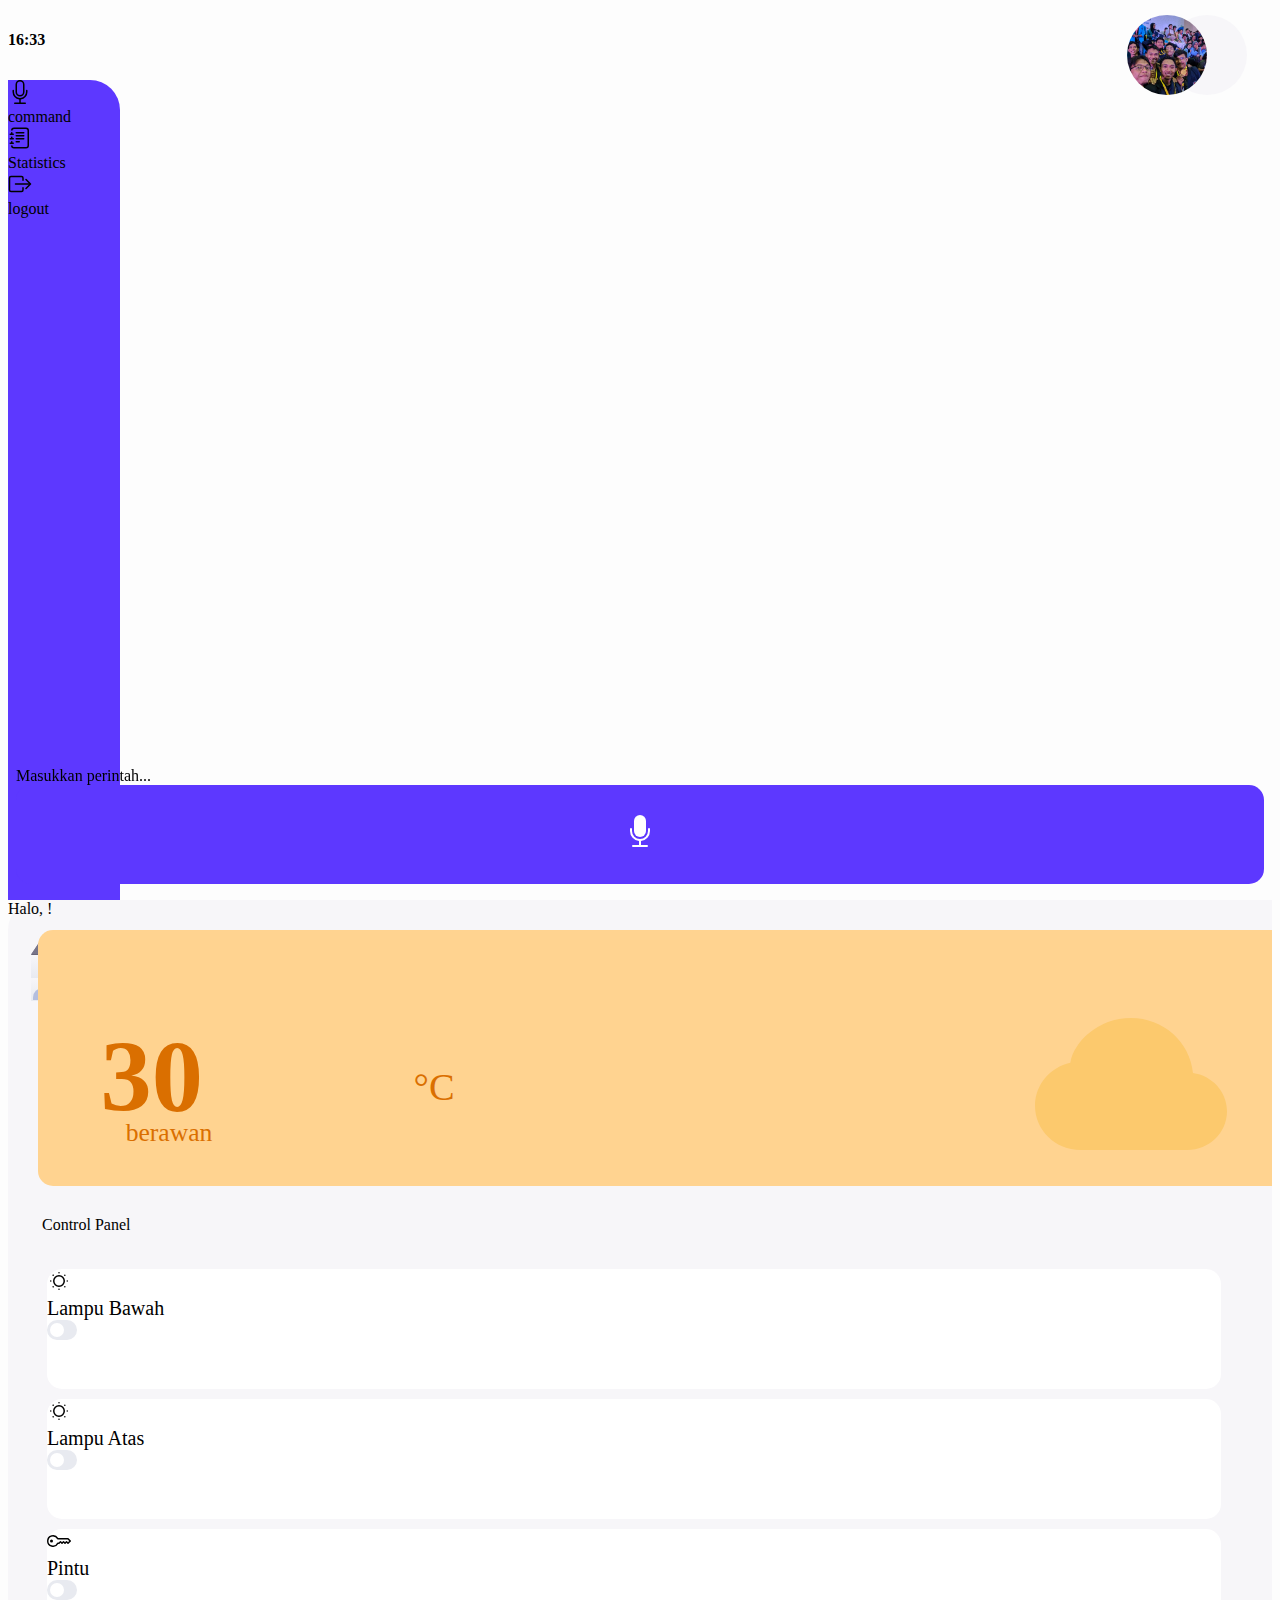
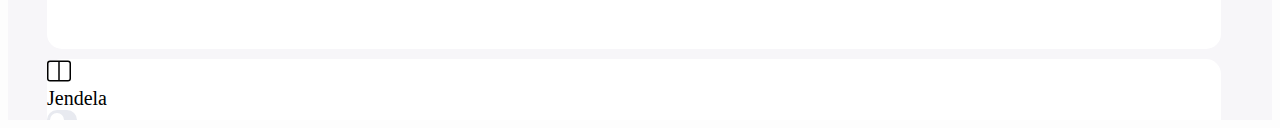
<file: smarthome/index.html>
<!doctype html>
<html lang="en">
  <head>
    <!-- Required meta tags -->
    <meta charset="utf-8">
    <meta name="viewport" content="width=device-width, initial-scale=1">

    <!-- Bootstrap CSS -->
    <link rel="stylesheet" href="https://stackpath.bootstrapcdn.com/bootstrap/5.0.0-alpha1/css/bootstrap.min.css" integrity="sha384-r4NyP46KrjDleawBgD5tp8Y7UzmLA05oM1iAEQ17CSuDqnUK2+k9luXQOfXJCJ4I" crossorigin="anonymous">
    <!-- Chrome, Firefox OS and Opera -->
    <meta name="theme-color" content="#5D38FF">
    <!-- Windows Phone -->
    <meta name="msapplication-navbutton-color" content="#5D38FF">
    <!-- iOS Safari -->
    <meta name="apple-mobile-web-app-status-bar-style" content="#5D38FF">
    <style>
        ::-webkit-scrollbar-track
          {
            background-color: #F5F5F500;
          }
        ::-webkit-scrollbar
          {
            width: 4px;
            background-color: #F5F5F500;
            border-radius: 100px;
          }

        ::-webkit-scrollbar-thumb
          {
            background-color: var(--color-background-3);
            border-radius: 100px;
          }
        :root{
          --nav-height:5rem;
          --nav-width:7rem;
          --color-background:#FDFDFD;
          --color-background-2:#F7F6F9;
          --color-background-3:#E8EAF0;
          --color-primary:#5D38FF;
          --border-radius:30px;
          --border-radius-item:15px;
          --rumah-radius:10px;
          --rumah-active:#5D38FF;
          --rumah-deactive:#B4BEDE;
          --lampu-active:#FCC96D;
          --lampu-deactive:#696571;
          --cuaca-1:#FFD390;
          --font-cuaca-1:#DA6F00;
          --font-cuaca-bg-1:#FCC96D;
        }
        body, .container-fluid{
          transition: margin-top ease 0.75s;
        }
        .body-before{
          margin-top:100vh;
        }
        .body-after{
          margin-top: 0vh;
        }
        .preload{
          display: none;
          transition: margin-top ease 1s;
          position: absolute;
          top: 0px;
          height: 100vh;
          width: 100vw;
          background-color: white;
          background: linear-gradient(to top, var(--lampu-active) 0%,  #FFFFFF00 5%);
          z-index: 1000;
        }
        .modal-dialog {
          position:fixed;
          top:auto;
          right:0;
          left:0;
          bottom:0;
          border-radius: var(--border-radius-item)!important;
        }  
        .modal-content{
          border-radius: var(--border-radius-item)!important;
          padding: 1em;
        }
        .modal-backdrop{
          backdrop-filter: blur(10px);
          background-color: #00000070;
        }
        .show{
          opacity: 1!important;
        }
        .tombol{
          background-color: var(--color-primary);
          text-align: center;
          padding: 0.5em;
          color: white;
          border-radius: var(--border-radius-item);
        }
        .bg-active{
          background-color: var(--color-primary)!important;
          color: white!important;
        }
        .container-fluid{
          overflow: hidden;
        }
        body{
          background-color: var(--color-background);
          overflow: hidden;
        }
        .hidden{
          display: none!important;
        }
        .aktif{
          display: unset;
        }
        .switch {
          position: relative;
          display: inline-block;
          width: 30px;
          height: 20px;
        }
        .input-login{
          width: 100%;
          border: hidden;
          padding: 10px var(--border-radius-item);
          border-radius: var(--border-radius-item);
        }
        .tombol-login:focus,.input-login:focus{
          outline: 0 none;
        }
        .tombol-login{
          width: 100%;
          border: hidden;
          padding: 10px var(--border-radius-item);
          border-radius: var(--border-radius-item);
          background-color: var(--color-primary);
          color: white;
        }
        .switch input { 
            opacity: 0;
            width: 0;
            height: 0;
        }

        .slider {
            position: absolute;
            cursor: pointer;
            top: 0;
            left: 0;
            right: 0;
            bottom: 0;
            background-color: var(--color-background-3);
            -webkit-transition: .4s;
            transition: .4s;
        }

        .slider:before {
            position: absolute;
            content: "";
            height: 14px;
            width: 14px;
            left: 3px;
            bottom: 3px;
            background-color: white;
            -webkit-transition: .4s;
            transition: .4s;
        }

        input:checked + .slider {
            background-color: var(--color-primary);
        }


        input:checked + .slider:before {
            -webkit-transform: translateX(10px);
            -ms-transform: translateX(10px);
            transform: translateX(10px);
        }

        /* Rounded sliders */
        .slider.round {
            border-radius: 34px;
        }

        .slider.round:before {
            border-radius: 50%;
        }
        .kotak{
            height: calc(100vh - var(--nav-height));
        }
        .navbarku{
            height: var(--nav-height);
            line-height: var(--nav-height);
            font-weight: 700;
            position: relative;
        }
        .profil,.keluar{
            position: absolute;
            height: var(--nav-height);
            width: var(--nav-height);
            padding: 15px;
            left: calc(100% - var(--nav-height) - (var(--nav-height) / 2));
        }
        .keluar{
            left: calc(100% - var(--nav-height));
            display: none!important;
        }
        .keluar .bg-profil{
            background-color: transparent;
        }
        .bg-profil{
            position: relative;
            background-color: var(--color-background-2);
            height: 100%;
            width: 100%;
            line-height: var(--nav-height);
            border-radius: 50%;
        }
        .bg-profil svg{
            color: var(--color-primary);
            position: absolute;
            font-size: 30px;
            transform: translate(-50%,35%);
        }
        .bg-profil img{
            background-color: var(--color-primary);
            position: absolute;
            height: 100%;
            width: 100%;
            transform: translateX(-50%);
            border-radius: 50%;
            object-fit: cover;
            /* opacity: 0.1; */
        }
        .home-display{
            background-color: var(--color-background);
        }
        .control-panel{
            background-color: var(--color-background-2);
            border-radius: var(--border-radius) 0 0 0;
            padding: 0px;
            padding-right: 12px;
        }
        .cuaca{
            /* background-color: lime; */
            width: 100%;
            height: 20vw;
            padding: 30px;
        }
        .cuaca-isi{
            background-color: var(--cuaca-1);
            height: 100%;
            width: 100%;
            border-radius: var(--border-radius-item);
            color: var(--font-cuaca-1);
            position: relative;
        }
        .suhu .angka{
            font-size: 8vw;
            font-weight: 600;
            position: absolute;
            bottom: 20%;
            left:5%;
        }
        .suhu .unit{
            font-size: 3vw;
            position: absolute;
            bottom: 30%;
            left: 30%;
        }
        .suhu .detail{
            font-size: 2vw;
            position: absolute;
            bottom: 15%;
            left:7%;
        }
        .suhu svg{
            position: absolute;
            font-size: 15vw;
            right: 5%;
            bottom: 0;
            color: var(--font-cuaca-bg-1);
        }
        .suhu-mobile{
            display: none;
        }
        .panel{
            height: calc(100vh - 20vw - 120px);
            padding: 30px;
            padding-top: 0px;
            overflow-y: auto;
            padding: 0 34px;
        }
        .panel-label{
            width: 100%;
            height: 3rem;
        }
        .item{
            height:120px;
            max-height:120px;
            padding: 5px;
        }
        .item-mobile{
            display: none;
        }
        .isi-item{
            background-color: white;
            height: 100%;
            border-radius: var(--border-radius-item);
            transition: background-color ease 0.3s, color ease 0.5s;
        }
        .isi-item .text{
            font-size: 20px;
        }
        .nav-samping{
            background-color: var(--color-primary);
            width: var(--nav-width);
            border-radius: 0 var(--border-radius) 0 0;
            height: 100%;
        }
        .rumah{
            width: 100%;
            height: 100%;
        }
        .box-rumah{
            position: relative;
            margin: 0px auto;
            padding: 10px;
            border-radius: var(--border-radius);
            display: inline-block;
        }
        .view-con{
            width: calc(100% - var(--nav-width));
        }
        .lantai1,.lantai2{
            position: absolute;
            background: linear-gradient(180deg, #F7F6F9 0%, #E8EAF0 100%);
            /* background: var(--color-primary); */
            height: 25%;
            width: 50%;
            bottom: 10%;
            left:25%;
        }
        .lantai2{
            bottom: 35%;
        }
        
        .pintu{
            position: absolute;
            height: 17%;
            width: 10%;
            background-color: var(--rumah-active);
            bottom: 11%;
            left: 60%;
            border-radius: var(--rumah-radius) var(--rumah-radius) 0 0;
        }
        .jendela{
            position: absolute;
            height: 12%;
            width: 8%;
            background-color: var(--rumah-deactive);
            bottom: 16%;
            left: 50%;
            border-radius: var(--rumah-radius);
        }
        .pagar{
            position: absolute;
            height: 13%;
            width: 20%;
            background-color: var(--rumah-deactive);
            bottom: 11%;
            left: 27.5%;
            border-radius: var(--rumah-radius) var(--rumah-radius) 0 0;
        }
        .lampu1, .lampu2{
            position: absolute;
            height: 2%;
            width: 5%;
            background-color: var(--lampu-active);
            border-radius: 0 0 var(--rumah-radius) var(--rumah-radius);
            bottom: 33%;
            left: 47.5%;
        }
        .lampu2{
            bottom: 58%;
        }
        .atap1{
            --border:60px;
            position: absolute;
            width: 0px;
            height: 0px;
            transform: scaleY(1.5);
            border-bottom: var(--border) solid #78758A;
            border-left: var(--border) solid transparent;
            border-right: var(--border) solid transparent;
            bottom: 64%;
            left:25%;
        }
        .atap2{
            --border:60px;
            position: absolute;
            width: 50%;
            height: 0px;
            transform: scaleY(1.5);
            border-bottom: var(--border) solid #5A5968;
            border-left: var(--border) solid transparent;
            border-right: var(--border) solid transparent;
            bottom: 61.8%;
            left:25%;
        }
        .tuas,.slider{
            width: 30px;
            display: block;
            margin-right: 3em!important;
        }
        .kotak-bg{
  			position: absolute;
  			top: 0;
  			left: 0;
  			width: 100%;
  			height: 100%;
  			overflow: hidden;
  			z-index: -1;
  		}
  		.kotak-bg li{
  			position: absolute;
  			display: block;
  			list-style: none;
  			width: 25px;
  			height: 25px;
  			background: rgba(255,255,255,0.2);
  			background: var(--color-primary);
  			animation: animate 20s linear infinite; 
  			bottom: -150px;
  			transition: all 1s ease;
  		}
  		.kotak-bg li:nth-child(1){
  			left: 86%;
  			width: 80px;
  			height: 80px;
  			animation-delay: 0s;
  		}
  		.kotak-bg li:nth-child(2){
  			left: 12%;
  			width: 30px;
  			height: 30px;
  			animation-delay: 1.5s;
  			animation-duration: 10s;
  		}
  		.kotak-bg li:nth-child(3){
  			left: 70%;
  			width: 100px;
  			height: 100px;
  			animation-delay: 5.5s;
  		}
  		.kotak-bg li:nth-child(4){
  			left: 42%;
  			width: 150px;
  			height: 150px;
  			animation-delay: 0s;
  			animation-duration: 15s; 
  		}
  		.kotak-bg li:nth-child(5){
  			left: 15%;
  			width: 110px;
  			height: 110px;
  			animation-delay: 3.5s;
  		}
        @keyframes animate{
  			0%{
  				transform: translateY(0) rotate(0deg);
  				opacity: 1;
  			}
  			100%{
  				transform: translateY(-100vh) rotate(360deg);
  				opacity: 0;
  			}
  		}
  		@keyframes animate2{
  			0%{
  				transform:rotate(0deg);
  			}
  			100%{
  				transform:rotate(360deg);
  			}
  		}
  		@keyframes animate3{
  			0%{
  				transform:rotate(360deg);
  			}
  			100%{
  				transform:rotate(0deg);
  			}
  		}
        @media only screen and (max-width: 991px){
            .aktif{
                background-color: var(--color-primary)!important;
                color:white;
            }
            .kotak{
                height: calc(50vh - calc(var(--nav-height) / 2));
            }
            .nav-samping,.cuaca,.switch{
                display: none;
            }
            .container-fluid{
                padding: 0px 12px!important;
            }
            .control-panel{
                border-radius: var(--border-radius) var(--border-radius) 0 0;
            }
            .view-con{
                width: 100%;
            }
            .panel{
                height: calc(50vh - 50px);
                padding-top: 1.5em!important;
                overflow-y: auto;
                padding: 0 34px;
            }
            .text{  
                font-size: unset!important;
            }
            .item-mobile{
                display: unset;
            }
            .box-rumah{
                margin-left: 0px;
                padding: 10px;
                transform: translateX(-15%);
            }
            .suhu-mobile{
                color: var(--font-cuaca-1);
                position: relative;
                display: inline-block;
                height: 200px;
                width: 200px;
                margin-left: -100px;
            }
            .suhu-mobile .angka{
                font-size: 5em;
                font-weight: 600;
                position: absolute;
            }
            .suhu-mobile .unit{
                font-size: 3em;
                position: absolute;
                left:90px;
                top:35px;
            }
            .suhu-mobile .detail{
                font-size: 2em;
                position: absolute;
                top: 95px;
            }
            .profil,.jam{
                display: none;
            }
            .keluar{
                display: flex!important;
            }
        }
        @media only screen and (max-width: 470px){
            .suhu-mobile{
                height: 80px;
                width: 80px;
                margin-left: calc(-50px - 6vw);
                transform: translateY(-50px);
            }
            .suhu-mobile .angka{
                font-size: 50pt;
                top:-50px;
            }
            .suhu-mobile .unit{
                font-size: 20pt;
                left:80px;
                top:0px;
            }
            .suhu-mobile .detail{
                font-size: 20pt;
                top:30px;
            }
        }
        @media only screen and (max-width: 470px) and (max-height:640px){
            .suhu-mobile{
                height: 80px;
                width: 80px;
                margin-left: calc(-50px - 6vw);
                transform: translateY(-50px);
            }
            .suhu-mobile .angka{
                font-size: 24pt;
                top:0px;
            }
            .suhu-mobile .unit{
                font-size: 12pt;
                left:40px;
                top:20px;
            }
            .suhu-mobile .detail{
                font-size: 12pt;
                top:40px;
            }
        }
    </style>

    <title>SMARTHOME</title>
  </head>
  <body class=" body-before" onload="ready();">
    <div class="preload">
        <div class="loader">
            <div class="wrapper">
              <span></span>
              <span></span>
              <span></span>
              <span></span>
              <span></span>
            </div>
        </div>
    </div>
    <div class="container-fluid p-0">
        <div class="navbarku text-center">
            <div class="profil">
                <div class="bg-profil">
                    <svg width="1em" height="1em" viewBox="0 0 16 16" class="bi bi-person hidden" fill="currentColor" xmlns="http://www.w3.org/2000/svg">
                        <path fill-rule="evenodd" d="M13 14s1 0 1-1-1-4-6-4-6 3-6 4 1 1 1 1h10zm-9.995-.944v-.002.002zM3.022 13h9.956a.274.274 0 0 0 .014-.002l.008-.002c-.001-.246-.154-.986-.832-1.664C11.516 10.68 10.289 10 8 10c-2.29 0-3.516.68-4.168 1.332-.678.678-.83 1.418-.832 1.664a1.05 1.05 0 0 0 .022.004zm9.974.056v-.002.002zM8 7a2 2 0 1 0 0-4 2 2 0 0 0 0 4zm3-2a3 3 0 1 1-6 0 3 3 0 0 1 6 0z"/>
                    </svg>
                    <svg width="1em" height="1em" viewBox="0 0 16 16" class="bi bi-person-fill" fill="currentColor" xmlns="http://www.w3.org/2000/svg">
                        <path fill-rule="evenodd" d="M3 14s-1 0-1-1 1-4 6-4 6 3 6 4-1 1-1 1H3zm5-6a3 3 0 1 0 0-6 3 3 0 0 0 0 6z"/>
                    </svg>
                    <img src="profil.jpg" alt="">
                </div>
            </div>
            <div class="keluar d-flex flex-row flex-row-reverse">
                <div class="bg-profil mx-4" onclick="logout()">
                    <svg class="bi bi-box-arrow-right" width="1em" height="1em" viewBox="0 0 16 16" fill="currentColor" xmlns="http://www.w3.org/2000/svg">
                        <path fill-rule="evenodd" d="M11.646 11.354a.5.5 0 0 1 0-.708L14.293 8l-2.647-2.646a.5.5 0 0 1 .708-.708l3 3a.5.5 0 0 1 0 .708l-3 3a.5.5 0 0 1-.708 0z"/>
                        <path fill-rule="evenodd" d="M4.5 8a.5.5 0 0 1 .5-.5h9a.5.5 0 0 1 0 1H5a.5.5 0 0 1-.5-.5z"/>
                        <path fill-rule="evenodd" d="M2 13.5A1.5 1.5 0 0 1 .5 12V4A1.5 1.5 0 0 1 2 2.5h7A1.5 1.5 0 0 1 10.5 4v1.5a.5.5 0 0 1-1 0V4a.5.5 0 0 0-.5-.5H2a.5.5 0 0 0-.5.5v8a.5.5 0 0 0 .5.5h7a.5.5 0 0 0 .5-.5v-1.5a.5.5 0 0 1 1 0V12A1.5 1.5 0 0 1 9 13.5H2z"/>
                    </svg>
                </div>
                <div class="bg-profil mx-4">
                <svg width="1em" height="1em" viewBox="0 0 16 16" class="bi bi-journal-text" fill="currentColor" xmlns="http://www.w3.org/2000/svg">
                    <path d="M4 1h8a2 2 0 0 1 2 2v10a2 2 0 0 1-2 2H4a2 2 0 0 1-2-2h1a1 1 0 0 0 1 1h8a1 1 0 0 0 1-1V3a1 1 0 0 0-1-1H4a1 1 0 0 0-1 1H2a2 2 0 0 1 2-2z"/>
                    <path d="M2 5v-.5a.5.5 0 0 1 1 0V5h.5a.5.5 0 0 1 0 1h-2a.5.5 0 0 1 0-1H2zm0 3v-.5a.5.5 0 0 1 1 0V8h.5a.5.5 0 0 1 0 1h-2a.5.5 0 0 1 0-1H2zm0 3v-.5a.5.5 0 0 1 1 0v.5h.5a.5.5 0 0 1 0 1h-2a.5.5 0 0 1 0-1H2z"/>
                    <path fill-rule="evenodd" d="M5 10.5a.5.5 0 0 1 .5-.5h2a.5.5 0 0 1 0 1h-2a.5.5 0 0 1-.5-.5zm0-2a.5.5 0 0 1 .5-.5h5a.5.5 0 0 1 0 1h-5a.5.5 0 0 1-.5-.5zm0-2a.5.5 0 0 1 .5-.5h5a.5.5 0 0 1 0 1h-5a.5.5 0 0 1-.5-.5zm0-2a.5.5 0 0 1 .5-.5h5a.5.5 0 0 1 0 1h-5a.5.5 0 0 1-.5-.5z"/>
                </svg>
                </div>
            </div>
            <div class="jam" id="jam">00:00</div>
        </div>
        <div class="row">
            <div class="col-lg-7 kotak home-display d-flex">
                <div class="nav-samping text-center text-white">
                    <div class="my-4 mt-5" onclick="startConverting()" data-toggle="modal" data-target="#voice-modal">
                        <svg class="my-1 bi bi-mic" width="1.5em" height="1.5em" viewBox="0 0 16 16" fill="currentColor" xmlns="http://www.w3.org/2000/svg">
                            <path fill-rule="evenodd" d="M3.5 6.5A.5.5 0 0 1 4 7v1a4 4 0 0 0 8 0V7a.5.5 0 0 1 1 0v1a5 5 0 0 1-4.5 4.975V15h3a.5.5 0 0 1 0 1h-7a.5.5 0 0 1 0-1h3v-2.025A5 5 0 0 1 3 8V7a.5.5 0 0 1 .5-.5z"/>
                            <path fill-rule="evenodd" d="M10 8V3a2 2 0 1 0-4 0v5a2 2 0 1 0 4 0zM8 0a3 3 0 0 0-3 3v5a3 3 0 0 0 6 0V3a3 3 0 0 0-3-3z"/>
                        </svg>
                        <div>command</div>
                    </div>
                    <div class="my-4">
                        <svg width="1.5em" height="1.5em" viewBox="0 0 16 16" class="bi bi-journal-text" fill="currentColor" xmlns="http://www.w3.org/2000/svg">
                            <path d="M4 1h8a2 2 0 0 1 2 2v10a2 2 0 0 1-2 2H4a2 2 0 0 1-2-2h1a1 1 0 0 0 1 1h8a1 1 0 0 0 1-1V3a1 1 0 0 0-1-1H4a1 1 0 0 0-1 1H2a2 2 0 0 1 2-2z"/>
                            <path d="M2 5v-.5a.5.5 0 0 1 1 0V5h.5a.5.5 0 0 1 0 1h-2a.5.5 0 0 1 0-1H2zm0 3v-.5a.5.5 0 0 1 1 0V8h.5a.5.5 0 0 1 0 1h-2a.5.5 0 0 1 0-1H2zm0 3v-.5a.5.5 0 0 1 1 0v.5h.5a.5.5 0 0 1 0 1h-2a.5.5 0 0 1 0-1H2z"/>
                            <path fill-rule="evenodd" d="M5 10.5a.5.5 0 0 1 .5-.5h2a.5.5 0 0 1 0 1h-2a.5.5 0 0 1-.5-.5zm0-2a.5.5 0 0 1 .5-.5h5a.5.5 0 0 1 0 1h-5a.5.5 0 0 1-.5-.5zm0-2a.5.5 0 0 1 .5-.5h5a.5.5 0 0 1 0 1h-5a.5.5 0 0 1-.5-.5zm0-2a.5.5 0 0 1 .5-.5h5a.5.5 0 0 1 0 1h-5a.5.5 0 0 1-.5-.5z"/>
                        </svg>
                        <div>Statistics</div>
                    </div>
                    <div class="my-4" onclick="logout()">
                        <svg class="my-1 bi bi-box-arrow-right" width="1.5em" height="1.5em" viewBox="0 0 16 16" fill="currentColor" xmlns="http://www.w3.org/2000/svg">
                            <path fill-rule="evenodd" d="M11.646 11.354a.5.5 0 0 1 0-.708L14.293 8l-2.647-2.646a.5.5 0 0 1 .708-.708l3 3a.5.5 0 0 1 0 .708l-3 3a.5.5 0 0 1-.708 0z"/>
                            <path fill-rule="evenodd" d="M4.5 8a.5.5 0 0 1 .5-.5h9a.5.5 0 0 1 0 1H5a.5.5 0 0 1-.5-.5z"/>
                            <path fill-rule="evenodd" d="M2 13.5A1.5 1.5 0 0 1 .5 12V4A1.5 1.5 0 0 1 2 2.5h7A1.5 1.5 0 0 1 10.5 4v1.5a.5.5 0 0 1-1 0V4a.5.5 0 0 0-.5-.5H2a.5.5 0 0 0-.5.5v8a.5.5 0 0 0 .5.5h7a.5.5 0 0 0 .5-.5v-1.5a.5.5 0 0 1 1 0V12A1.5 1.5 0 0 1 9 13.5H2z"/>
                        </svg>
                        <div>logout</div>
                    </div>
                </div>
                <div class="view-con">
                    <div class="display-6 px-5 w-100 text-rumah">
                        <span id="ucapan" class="font-weight-bold">Halo,</span> 
                        <span id="nama" class="font-weight-normal">Andika!</span>
                    </div>
                    <div class="rumah w-100">
                        <div class="box-rumah">
                            <div class="atap2"></div>
                            <div class="atap1"></div>
                            <div class="lantai1"></div>
                            <div class="lantai2"></div>
                            <div class="pintu"></div>
                            <div class="pagar"></div>
                            <div class="jendela"></div>
                            <div class="lampu1"></div>
                            <div class="lampu2"></div>
                        </div>
                        <div class="suhu-mobile">
                            <span class="angka">30</span>
                            <span class="unit">°C</span>
                            <div class="detail">berawan</div>
                        </div>
                    </div>
                </div>
            </div>
            <div class="col-lg-5 kotak control-panel">
              <div class="cuaca">
                  <div class="cuaca-isi shadow-sm">
                    <div class="suhu">
                        <span class="angka">30</span>
                        <span class="unit">°C</span>
                        <div class="detail">berawan</div>
                        <svg width="1em" height="1em" viewBox="0 0 16 16" class="bi bi-cloud-fill" fill="currentColor" xmlns="http://www.w3.org/2000/svg">
                            <path fill-rule="evenodd" d="M4.406 3.342A5.53 5.53 0 0 1 8 2c2.69 0 4.923 2 5.166 4.579C14.758 6.804 16 8.137 16 9.773 16 11.569 14.502 13 12.687 13H3.781C1.708 13 0 11.366 0 9.318c0-1.763 1.266-3.223 2.942-3.593.143-.863.698-1.723 1.464-2.383z"/>
                        </svg>
                    </div>
                    <div class="nama"></div>
                  </div>
              </div>
              <div class="panel">
                <div class="font-weight-bold panel-label">Control Panel</div>
                <div class="row row-cols-xxl-3 row-cols-xl-2 row-cols-md-2 row-cols-2">
                    <div class="item col">
                        <div class="isi-item shadow-sm d-flex flex-nowrap align-items-center" id="b1">
                            <svg width="1.5em" height="1.5em" viewBox="0 0 16 16" class="bi bi-brightness-low ml-3" fill="currentColor" xmlns="http://www.w3.org/2000/svg">
                                <path fill-rule="evenodd" d="M8 11a3 3 0 1 0 0-6 3 3 0 0 0 0 6zm0 1a4 4 0 1 0 0-8 4 4 0 0 0 0 8z"/>
                                <path d="M8.5 2.5a.5.5 0 1 1-1 0 .5.5 0 0 1 1 0zm0 11a.5.5 0 1 1-1 0 .5.5 0 0 1 1 0zm5-5a.5.5 0 1 1 0-1 .5.5 0 0 1 0 1zm-11 0a.5.5 0 1 1 0-1 .5.5 0 0 1 0 1zm9.743-4.036a.5.5 0 1 1-.707-.707.5.5 0 0 1 .707.707zm-7.779 7.779a.5.5 0 1 1-.707-.707.5.5 0 0 1 .707.707zm7.072 0a.5.5 0 1 1 .707-.707.5.5 0 0 1-.707.707zM3.757 4.464a.5.5 0 1 1 .707-.707.5.5 0 0 1-.707.707z"/>
                            </svg>
                            <div class="mx-2 text">
                                Lampu Bawah
                            </div>
                            <label class="switch mr-3 ml-auto">
                                <input type="checkbox" class="tuas" disabled>
                                <span class="slider round"></span>
                              </label>
                        </div>
                    </div>
                    <div class="item col">
                        <div class="isi-item shadow-sm d-flex flex-nowrap align-items-center" id="b2">
                            <svg width="1.5em" height="1.5em" viewBox="0 0 16 16" class="bi bi-brightness-low ml-3" fill="currentColor" xmlns="http://www.w3.org/2000/svg">
                                <path fill-rule="evenodd" d="M8 11a3 3 0 1 0 0-6 3 3 0 0 0 0 6zm0 1a4 4 0 1 0 0-8 4 4 0 0 0 0 8z"/>
                                <path d="M8.5 2.5a.5.5 0 1 1-1 0 .5.5 0 0 1 1 0zm0 11a.5.5 0 1 1-1 0 .5.5 0 0 1 1 0zm5-5a.5.5 0 1 1 0-1 .5.5 0 0 1 0 1zm-11 0a.5.5 0 1 1 0-1 .5.5 0 0 1 0 1zm9.743-4.036a.5.5 0 1 1-.707-.707.5.5 0 0 1 .707.707zm-7.779 7.779a.5.5 0 1 1-.707-.707.5.5 0 0 1 .707.707zm7.072 0a.5.5 0 1 1 .707-.707.5.5 0 0 1-.707.707zM3.757 4.464a.5.5 0 1 1 .707-.707.5.5 0 0 1-.707.707z"/>
                            </svg>
                            <div class="mx-2 text">
                                Lampu Atas
                            </div>
                            <label class="switch mr-3 ml-auto">
                                <input type="checkbox" class="tuas" disabled>
                                <span class="slider round"></span>
                              </label>
                        </div>
                    </div>
                    <div class="item col">
                        <div class="isi-item shadow-sm d-flex flex-nowrap align-items-center" id="b3">
                            <svg width="1.5em" height="1.5em" viewBox="0 0 16 16" class="bi bi-key ml-3" fill="currentColor" xmlns="http://www.w3.org/2000/svg">
                                <path fill-rule="evenodd" d="M0 8a4 4 0 0 1 7.465-2H14a.5.5 0 0 1 .354.146l1.5 1.5a.5.5 0 0 1 0 .708l-1.5 1.5a.5.5 0 0 1-.708 0L13 9.207l-.646.647a.5.5 0 0 1-.708 0L11 9.207l-.646.647a.5.5 0 0 1-.708 0L9 9.207l-.646.647A.5.5 0 0 1 8 10h-.535A4 4 0 0 1 0 8zm4-3a3 3 0 1 0 2.712 4.285A.5.5 0 0 1 7.163 9h.63l.853-.854a.5.5 0 0 1 .708 0l.646.647.646-.647a.5.5 0 0 1 .708 0l.646.647.646-.647a.5.5 0 0 1 .708 0l.646.647.793-.793-1-1h-6.63a.5.5 0 0 1-.451-.285A3 3 0 0 0 4 5z"/>
                                <path d="M4 8a1 1 0 1 1-2 0 1 1 0 0 1 2 0z"/>
                            </svg>
                            <div class="mx-2 text">
                                Pintu
                            </div>
                            <label class="switch my-auto mr-3 ml-auto">
                                <input type="checkbox" class="tuas" disabled>
                                <span class="slider round"></span>
                              </label>
                        </div>
                    </div>
                    <div class="item col">
                        <div class="isi-item shadow-sm d-flex flex-nowrap align-items-center" id="b4">
                            <svg width="1.5em" height="1.5em" viewBox="0 0 16 16" class="bi bi-layout-split ml-3" fill="currentColor" xmlns="http://www.w3.org/2000/svg">
                                <path fill-rule="evenodd" d="M14 2H2a1 1 0 0 0-1 1v10a1 1 0 0 0 1 1h12a1 1 0 0 0 1-1V3a1 1 0 0 0-1-1zM2 1a2 2 0 0 0-2 2v10a2 2 0 0 0 2 2h12a2 2 0 0 0 2-2V3a2 2 0 0 0-2-2H2z"/>
                                <path fill-rule="evenodd" d="M7.5 14V2h1v12h-1z"/>
                            </svg>
                            <div class="mx-2 text">
                                Jendela
                            </div>
                            <label class="switch mr-3 ml-auto">
                                <input type="checkbox" class="tuas" disabled>
                                <span class="slider round"></span>
                              </label>
                        </div>
                    </div>
                    <div class="item col">
                        <div class="isi-item shadow-sm d-flex flex-nowrap align-items-center" id="b5">
                            <svg width="1.5em" height="1.5em" viewBox="0 0 16 16" class="bi bi-door-closed ml-3" fill="currentColor" xmlns="http://www.w3.org/2000/svg">
                                <path fill-rule="evenodd" d="M3 2a1 1 0 0 1 1-1h8a1 1 0 0 1 1 1v13a1 1 0 0 1-1 1H4a1 1 0 0 1-1-1V2zm1 0v13h8V2H4z"/>
                                <path d="M7 9a1 1 0 1 1-2 0 1 1 0 0 1 2 0z"/>
                                <path fill-rule="evenodd" d="M1 15.5a.5.5 0 0 1 .5-.5h13a.5.5 0 0 1 0 1h-13a.5.5 0 0 1-.5-.5z"/>
                            </svg>
                            <div class="mx-2 text">
                                Pagar
                            </div>
                            <label class="switch mr-3 ml-auto">
                                <input type="checkbox" class="tuas" disabled>
                                <span class="slider round"></span>
                              </label>
                        </div>
                    </div>
                    <div class="item item-mobile  col p-0">
                        <div class="isi-item d-flex flex-nowrap align-items-center bg-transparent">
                            <div class="item col-6" data-toggle="modal" data-target="#voice-modal" onclick="startConverting()">
                                <div class="isi-item shadow-sm d-flex flex-nowrap align-items-center bg-active">
                                    <svg width="2em" height="2em" viewBox="0 0 16 16" class="bi bi-mic mx-auto" fill="currentColor" xmlns="http://www.w3.org/2000/svg">
                                        <path fill-rule="evenodd" d="M3.5 6.5A.5.5 0 0 1 4 7v1a4 4 0 0 0 8 0V7a.5.5 0 0 1 1 0v1a5 5 0 0 1-4.5 4.975V15h3a.5.5 0 0 1 0 1h-7a.5.5 0 0 1 0-1h3v-2.025A5 5 0 0 1 3 8V7a.5.5 0 0 1 .5-.5z"/>
                                        <path fill-rule="evenodd" d="M10 8V3a2 2 0 1 0-4 0v5a2 2 0 1 0 4 0zM8 0a3 3 0 0 0-3 3v5a3 3 0 0 0 6 0V3a3 3 0 0 0-3-3z"/>
                                    </svg>
                                </div>
                            </div>
                            <div class="item  col-6">
                                <div class="isi-item shadow-sm d-flex flex-nowrap align-items-center" id="bAuto">
                                    <div class="mx-auto font-weight-bold">AUTO</div>
                                </div>
                            </div>
                        </div>
                    </div>
                </div>
              </div>
            </div>
        </div>
    </div>
    <div class="modal fade" id="voice-modal" tabindex="-1" aria-labelledby="voice-modal" aria-hidden="true">
        <div class="modal-dialog">
            <div class="modal-content">
                <div class="modal-body">
                    <div id="result">Masukkan perintah...</div>
                    <div class="tombol mx-auto w-50 mt-5" onclick="startConverting()">
                        <h1>
                            <svg width="1em" height="1em" viewBox="0 0 16 16" class="bi bi-mic-fill" fill="currentColor" xmlns="http://www.w3.org/2000/svg">
                                <path d="M5 3a3 3 0 0 1 6 0v5a3 3 0 0 1-6 0V3z"/>
                                <path fill-rule="evenodd" d="M3.5 6.5A.5.5 0 0 1 4 7v1a4 4 0 0 0 8 0V7a.5.5 0 0 1 1 0v1a5 5 0 0 1-4.5 4.975V15h3a.5.5 0 0 1 0 1h-7a.5.5 0 0 1 0-1h3v-2.025A5 5 0 0 1 3 8V7a.5.5 0 0 1 .5-.5z"/>
                            </svg>
                        </h1>    
                    </div>
                </div>
            </div>
        </div>
    </div>

    <!-- Optional JavaScript -->
    <!-- Popper.js first, then Bootstrap JS -->
    <script src="https://cdn.jsdelivr.net/npm/popper.js@1.16.0/dist/umd/popper.min.js" integrity="sha384-Q6E9RHvbIyZFJoft+2mJbHaEWldlvI9IOYy5n3zV9zzTtmI3UksdQRVvoxMfooAo" crossorigin="anonymous"></script>
    <script src="https://stackpath.bootstrapcdn.com/bootstrap/5.0.0-alpha1/js/bootstrap.min.js" integrity="sha384-oesi62hOLfzrys4LxRF63OJCXdXDipiYWBnvTl9Y9/TRlw5xlKIEHpNyvvDShgf/" crossorigin="anonymous"></script>
    <script src="https://cdnjs.cloudflare.com/ajax/libs/jquery/3.5.1/jquery.min.js" integrity="sha256-9/aliU8dGd2tb6OSsuzixeV4y/faTqgFtohetphbbj0=" crossorigin="anonymous"></script>
    <script>
        function ready(){
            $('body').addClass('body-after');
            $('.preload').css('margin-top','100vh')
            var t = setTimeout(ready_go, 1000);
            
        }
        function ready_go(){
            setTimeout(ready_go,5000);
            $('.preload').remove();
        }
        function close_modal(){
            var myModal= document.getElementById('voice-modal');
            var modal= bootstrap.Modal.getInstance(myModal);
            modal.hide();
        }
        function cek_kotak(){
            height=$('.view-con').height()-$('.text-rumah').height();
            width=$('.view-con').width();
            nh=$('.navbarku').height();
            dif=height-width;
            if(dif<0)dif=0;
            $('.box-rumah').css('margin-top',(dif/2))
            if(height<width){
                setbox(height);
            }
            else{
                setbox(width);
            }
            settriangle();
            if(window.innerWidth<992){
                cek_tinggi();
            }
        }
        function cek_tinggi(){
            tinggi=$('.item').width()/2;
            $('.item').css('height',tinggi+'px');
        }

        function print(s){
            console.log(s);
        }
        function setbox(v){
            k=$('.box-rumah');
            k.css('height',v).css('width',v);
        }
        function settriangle(){
            k=$('.lantai1').css('height');
            k=parseInt(k,10)*0.65+'px';
            $('.atap1').css('--border',k);
            k=$('.lantai1').css('height');
            k=parseInt(k,10)*0.35+'px';
            $('.atap2').css('--border',k);
        }
        function debug(){
            k=$('.atap1').css('--border');
            k=$('.lantai1').css('height');
            print(k);
        }
        cek_kotak();

        function startTime() {
            cek_kotak();

            var today = new Date();
            var h = today.getHours();
            var m = today.getMinutes();
            var s = today.getSeconds();
            m = checkTime(m);
            s = checkTime(s);
            document.getElementById('jam').innerHTML =
            // h + ":" + m + ":" + s;
            h + ":" + m;
            var t = setTimeout(startTime, 500);
        }
        function checkTime(i) {
            if (i < 10) {i = "0" + i};
            return i;
        }
        startTime();

        $('#b1').click(function(){
            cek_switch('#b1');
        });
        $('#b2').click(function(){
            cek_switch('#b2');
        });
        $('#b3').click(function(){
            cek_switch('#b3');
        });
        $('#b4').click(function(){
            cek_switch('#b4');
        });
        $('#b5').click(function(){
            cek_switch('#b5');
        }); 
        $('#bAuto').click(function(){
            cek_switch('#bAuto');
        }); 

        function logout(){
            window.open("https://andikasujanadi.github.io/smarthome/login/","_self")
            // window.open("login.html","_self")
        }
        

        function cek_switch(a){
            if ($(a+' label input').is(':checked')){
                $(a+' label input').removeAttr('checked');
            }
            else{
                $(a+' label input').attr('checked','checked');
            }
            $(a).toggleClass('aktif');
            
        }
        function startConverting() {
            result.innerHTML="Masukkan perintah...";
            if ("webkitSpeechRecognition" in window) {
                var speechRecognizer = new webkitSpeechRecognition();
                // speechRecognizer.continuous = true;
                speechRecognizer.interimResults = true;
                speechRecognizer.lang = "id-ID";
                speechRecognizer.start();
                
                var myModalEl = document.getElementById('voice-modal')
                myModalEl.addEventListener('hidden.bs.modal', function (e) {
                    speechRecognizer.stop();
                    result.innerHTML="Masukkan perintah...";
                })

                var finalTranscripts = "";

                speechRecognizer.onresult = function (event) {
                var interimTranscripts = "";
                for (var i = event.resultIndex; i < event.results.length; i++) {
                    var transcript = event.results[i][0].transcript;
                    transcript.replace("\n", "<br>");
                    if (event.results[i].isFinal) {
                    finalTranscripts += transcript;
                    close_modal();
                    } else {
                    interimTranscripts += transcript;
                    }
                }
                if( /Android|webOS|iPhone|iPad|iPod|BlackBerry|IEMobile|Opera Mini/i.test(navigator.userAgent) ) {
                    result.innerHTML =
                    transcript;
                }
                else{
                    result.innerHTML =
                    interimTranscripts;
                }
                
                };
                speechRecognizer.onend = function() { 
                    $('#modal').toggleClass("show");
                }
                speechRecognizer.onerror = function (event) {};
            } else {
                result.innerHTML =
                "Your browser is not supported. Please download Google chrome or Update your Google chrome!!";
            }
        }
        function nama(){
            link=window.location.href;
            d_nama="";
            s_nama=false;
            u_nama=false;
            for(i=0;i<link.length;i++){
                if(link[i]=="&"){
                    s_nama=false;
                }
                if(link[i]=="?"){
                    u_nama=false;
                }
                if(s_nama){
                    d_nama+=link[i];
                }
                if(link[i]=="=" && !u_nama){
                    s_nama=true;
                    u_nama=true;
                }
            }
            $("#nama").text(d_nama.charAt(0).toUpperCase() + d_nama.slice(1)+"!");
        }
        nama();
    </script>
  </body>
</html>
</file>
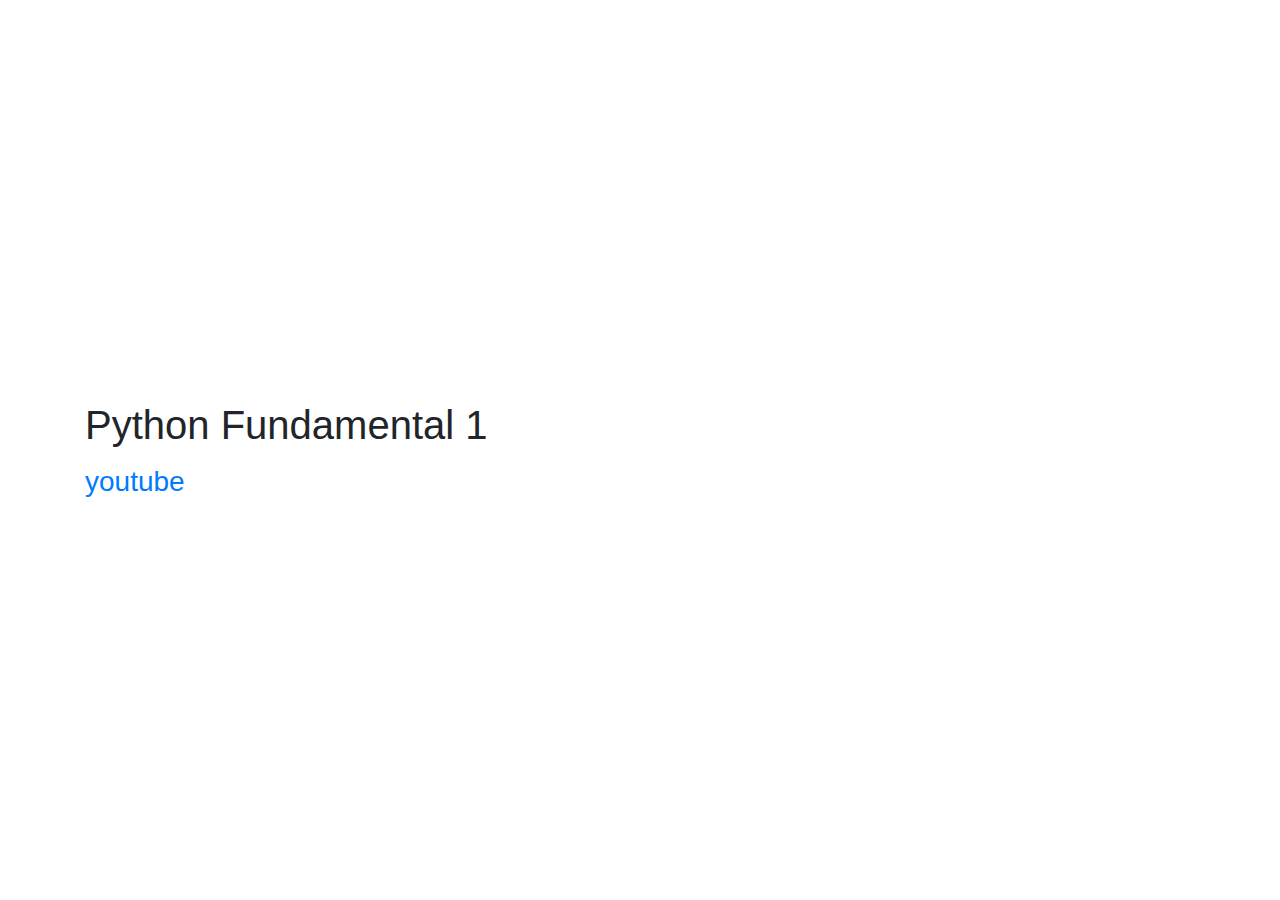
<file: link/py_f1/index.html>
<!DOCTYPE html>
<html>
	<head>
		<title>Python Fundamental 1</title>
	  <meta charset="utf-8">
	  <meta name="viewport" content="width=device-width, initial-scale=1, user-scalable=no">
	  <link rel="stylesheet" href="https://maxcdn.bootstrapcdn.com/bootstrap/4.4.1/css/bootstrap.min.css">
	</head>
	<body>
		<div class="container" style="transform: translateY(calc( 50vh - 50% ));">
			<h1>Python Fundamental 1</h1>
			<div class="mt-3">
				<h3><a href="https://www.youtube.com/watch?v=3Es-fN5n770" target="https://www.youtube.com/watch?v=3Es-fN5n770">youtube</a></h3>
			</div>
		</div>
		<script src="https://ajax.googleapis.com/ajax/libs/jquery/3.4.1/jquery.min.js"></script>
	  	<script src="https://cdnjs.cloudflare.com/ajax/libs/popper.js/1.16.0/umd/popper.min.js"></script>
	  	<script src="https://maxcdn.bootstrapcdn.com/bootstrap/4.4.1/js/bootstrap.min.js"></script>
	</body>
</html>
</file>
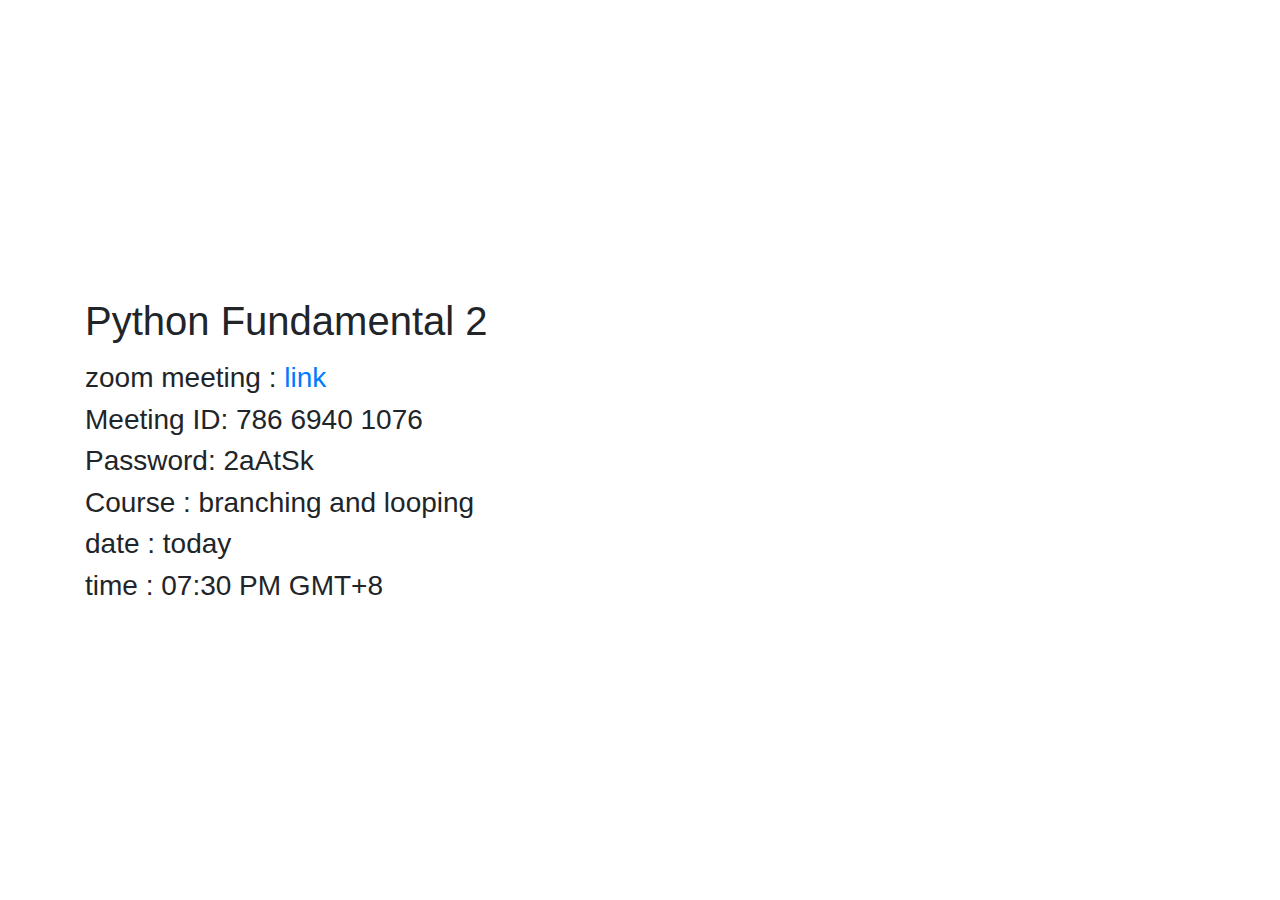
<file: link/py_f2/index.html>
<!DOCTYPE html>
<html>
	<head>
		<title>Python Fundamental 2</title>
	  <meta charset="utf-8">
	  <meta name="viewport" content="width=device-width, initial-scale=1, user-scalable=no">
	  <link rel="stylesheet" href="https://maxcdn.bootstrapcdn.com/bootstrap/4.4.1/css/bootstrap.min.css">
	</head>
	<body>
		<div class="container" style="transform: translateY(calc( 50vh - 50% ));">
			<h1>Python Fundamental 2</h1>
			<div class="mt-3">
				<h3>zoom meeting : <a href="https://us04web.zoom.us/j/78669401076?pwd=bkFwLzRoMjY3MUwrZG80N0lsaWVSQT09" target="https://us04web.zoom.us/">link</a></h3>
				<h3>Meeting ID: 786 6940 1076</h3>
				<h3>Password: 2aAtSk</h3>
				<h3>Course : branching and looping</h3>
				<h3>date : today</h3>
				<h3>time : 07:30 PM GMT+8</h3>
			</div>
		</div>
		<script src="https://ajax.googleapis.com/ajax/libs/jquery/3.4.1/jquery.min.js"></script>
	  	<script src="https://cdnjs.cloudflare.com/ajax/libs/popper.js/1.16.0/umd/popper.min.js"></script>
	  	<script src="https://maxcdn.bootstrapcdn.com/bootstrap/4.4.1/js/bootstrap.min.js"></script>
	</body>
</html>
</file>
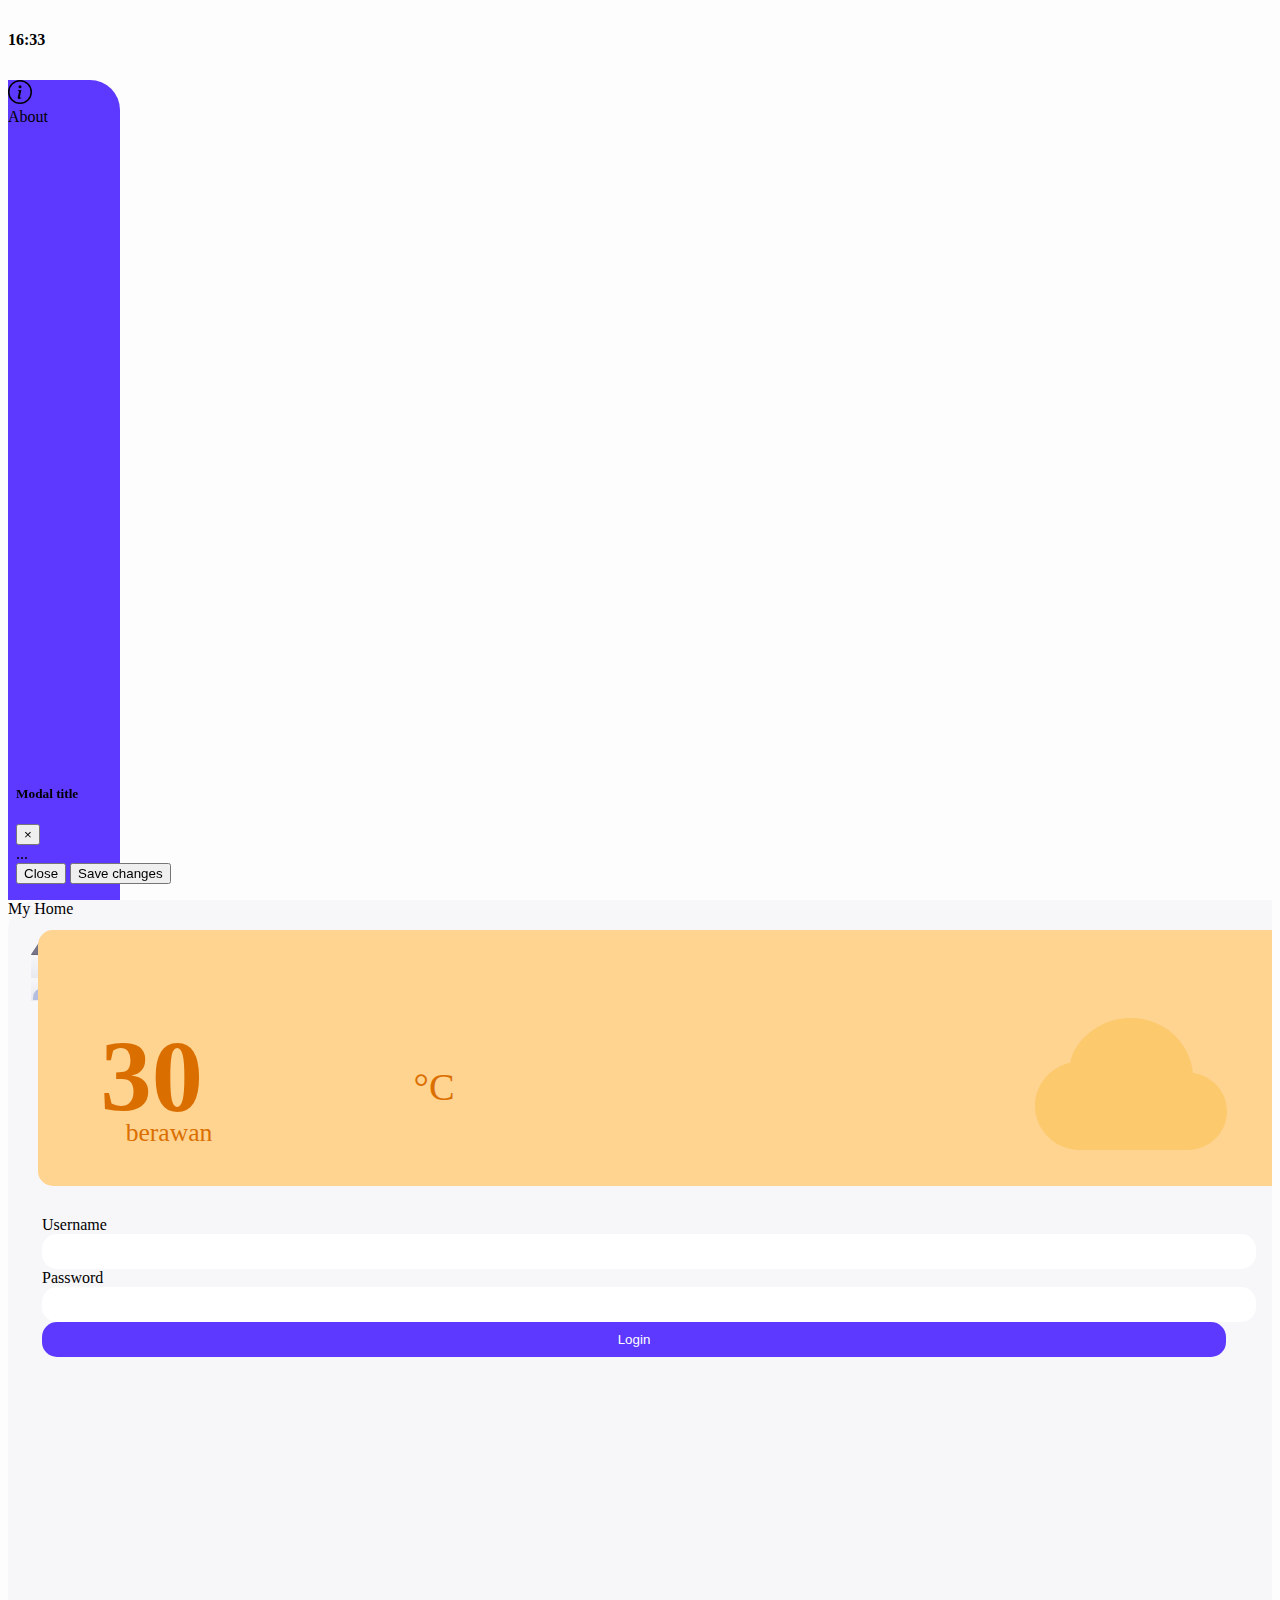
<file: smarthome/login/index.html>
<!doctype html>
<html lang="en">
  <head>
    <!-- Required meta tags -->
    <meta charset="utf-8">
    <meta name="viewport" content="width=device-width, initial-scale=1">

    <!-- Bootstrap CSS -->
    <link rel="stylesheet" href="https://stackpath.bootstrapcdn.com/bootstrap/5.0.0-alpha1/css/bootstrap.min.css" integrity="sha384-r4NyP46KrjDleawBgD5tp8Y7UzmLA05oM1iAEQ17CSuDqnUK2+k9luXQOfXJCJ4I" crossorigin="anonymous">
    <!-- Chrome, Firefox OS and Opera -->
    <meta name="theme-color" content="#5D38FF">
    <!-- Windows Phone -->
    <meta name="msapplication-navbutton-color" content="#5D38FF">
    <!-- iOS Safari -->
    <meta name="apple-mobile-web-app-status-bar-style" content="#5D38FF">
    <style>
        ::-webkit-scrollbar-track
          {
            background-color: #F5F5F500;
          }
        ::-webkit-scrollbar
          {
            width: 4px;
            background-color: #F5F5F500;
            border-radius: 100px;
          }

        ::-webkit-scrollbar-thumb
          {
            background-color: var(--color-background-3);
            border-radius: 100px;
          }
        :root{
          --nav-height:5rem;
          --nav-width:7rem;
          --color-background:#FDFDFD;
          --color-background-2:#F7F6F9;
          --color-background-3:#E8EAF0;
          --color-primary:#5D38FF;
          --border-radius:30px;
          --border-radius-item:15px;
          --rumah-radius:10px;
          --rumah-active:#5D38FF;
          --rumah-deactive:#B4BEDE;
          --lampu-active:#FCC96D;
          --lampu-deactive:#696571;
          --cuaca-1:#FFD390;
          --font-cuaca-1:#DA6F00;
          --font-cuaca-bg-1:#FCC96D;
        }
        body, .container-fluid{
          transition: margin-top ease 0.75s;
        }
        .body-before{
          margin-top:100vh;
        }
        .body-after{
          margin-top: 0vh;
        }
        .preload{
          position: absolute;
          transition: opacity ease 0.5s;
          z-index: 1000;
          pointer-events: none;
          opacity: 0;
          top: 0px;
          height: 100vh;
          width: 100vw;
          background-color: white;
        }
        .preload-after{
            opacity: 1;
        }
        .loader,.wrapper {
            position:absolute;
            top:50%;
            left:50%;
            transform:translate(-50%,-50%);
        }
        .loader {
            width:90vw;
        }
        .loader .wrapper span {
            width:5px;
            height:5px;
            background:var(--color-primary);
            display:inline-block;
            position:relative;
            margin:0px 2px;
            border-radius:50%;
            opacity:0;
            animation:loading 2000ms ease-in-out infinite;
        }
        .loader .wrapper span:nth-child(5) {
        animation-delay:100ms;
        }
        .loader .wrapper span:nth-child(4) {
        animation-delay:200ms;
        }
        .loader .wrapper span:nth-child(3) {
        animation-delay:300ms;
        }
        .loader .wrapper span:nth-child(2) {
        animation-delay:400ms;
        }
        .loader .wrapper span:nth-child(1) {
        animation-delay:500ms;
        }
        @keyframes loading {
            0% {
                transform:translateX(-350px);
                opacity:0;
            }
            35%,65% {
                transform:translateX(0px);
                opacity:1;
            }
            100% {
                transform:translateX(350px);
                opacity:0;
            }  
        }
        .modal-dialog {
          position:fixed;
          top:auto;
          right:0;
          left:0;
          bottom:0;
          border-radius: var(--border-radius-item)!important;
        }  
        .modal-content{
          border-radius: var(--border-radius-item)!important;
          padding: 1em;
        }
        .modal-backdrop{
          backdrop-filter: blur(10px);
          background-color: #00000070;
        }
        .show{
          opacity: 1!important;
        }
        .tombol{
          background-color: var(--color-primary);
          text-align: center;
          padding: 0.5em;
          color: white;
          border-radius: var(--border-radius-item);
        }
        .bg-active{
          background-color: var(--color-primary)!important;
          color: white!important;
        }
        .container-fluid{
          overflow: hidden;
        }
        body{
          background-color: var(--color-background);
          overflow: hidden;
        }
        .hidden{
          display: none!important;
        }
        .aktif{
          display: unset;
        }
        .switch {
          position: relative;
          display: inline-block;
          width: 30px;
          height: 20px;
        }
        .input-login{
          width: 100%;
          border: hidden;
          padding: 10px var(--border-radius-item);
          border-radius: var(--border-radius-item);
        }
        .tombol-login:focus,.input-login:focus{
          outline: 0 none;
        }
        .tombol-login{
          width: 100%;
          border: hidden;
          padding: 10px var(--border-radius-item);
          border-radius: var(--border-radius-item);
          background-color: var(--color-primary);
          color: white;
        }
        .switch input { 
            opacity: 0;
            width: 0;
            height: 0;
        }

        .slider {
            position: absolute;
            cursor: pointer;
            top: 0;
            left: 0;
            right: 0;
            bottom: 0;
            background-color: var(--color-background-3);
            -webkit-transition: .4s;
            transition: .4s;
        }

        .slider:before {
            position: absolute;
            content: "";
            height: 14px;
            width: 14px;
            left: 3px;
            bottom: 3px;
            background-color: white;
            -webkit-transition: .4s;
            transition: .4s;
        }

        input:checked + .slider {
            background-color: var(--color-primary);
        }


        input:checked + .slider:before {
            -webkit-transform: translateX(10px);
            -ms-transform: translateX(10px);
            transform: translateX(10px);
        }

        /* Rounded sliders */
        .slider.round {
            border-radius: 34px;
        }

        .slider.round:before {
            border-radius: 50%;
        }
        .kotak{
            height: calc(100vh - var(--nav-height));
        }
        .navbarku{
            height: var(--nav-height);
            line-height: var(--nav-height);
            font-weight: 700;
            position: relative;
        }
        .profil,.keluar{
            position: absolute;
            height: var(--nav-height);
            width: var(--nav-height);
            padding: 15px;
            left: calc(100% - var(--nav-height) - (var(--nav-height) / 2));
        }
        .keluar{
            left: calc(100% - var(--nav-height));
            display: none!important;
        }
        .keluar .bg-profil{
            background-color: transparent;
        }
        .bg-profil{
            position: relative;
            background-color: var(--color-background-2);
            height: 100%;
            width: 100%;
            line-height: var(--nav-height);
            border-radius: 50%;
        }
        .bg-profil svg{
            color: var(--color-primary);
            position: absolute;
            font-size: 30px;
            transform: translate(-50%,35%);
        }
        .bg-profil img{
            background-color: var(--color-primary);
            position: absolute;
            height: 100%;
            width: 100%;
            transform: translateX(-50%);
            border-radius: 50%;
            object-fit: cover;
            /* opacity: 0.1; */
        }
        .home-display{
            background-color: var(--color-background);
        }
        .control-panel{
            background-color: var(--color-background-2);
            border-radius: var(--border-radius) 0 0 0;
            padding: 0px;
            padding-right: 12px;
        }
        .cuaca{
            /* background-color: lime; */
            width: 100%;
            height: 20vw;
            padding: 30px;
        }
        .cuaca-isi{
            background-color: var(--cuaca-1);
            height: 100%;
            width: 100%;
            border-radius: var(--border-radius-item);
            color: var(--font-cuaca-1);
            position: relative;
        }
        .suhu .angka{
            font-size: 8vw;
            font-weight: 600;
            position: absolute;
            bottom: 20%;
            left:5%;
        }
        .suhu .unit{
            font-size: 3vw;
            position: absolute;
            bottom: 30%;
            left: 30%;
        }
        .suhu .detail{
            font-size: 2vw;
            position: absolute;
            bottom: 15%;
            left:7%;
        }
        .suhu svg{
            position: absolute;
            font-size: 15vw;
            right: 5%;
            bottom: 0;
            color: var(--font-cuaca-bg-1);
        }
        .suhu-mobile{
            display: none;
        }
        .panel{
            height: calc(100vh - 20vw - 120px);
            padding: 30px;
            padding-top: 0px;
            overflow-y: auto;
            padding: 0 34px;
        }
        .panel-label{
            width: 100%;
            height: 3rem;
        }
        .item{
            height:120px;
            max-height:120px;
            padding: 5px;
        }
        .item-mobile{
            display: none;
        }
        .isi-item{
            background-color: white;
            height: 100%;
            border-radius: var(--border-radius-item);
            transition: background-color ease 0.3s, color ease 0.5s;
        }
        .isi-item .text{
            font-size: 20px;
        }
        .nav-samping{
            background-color: var(--color-primary);
            width: var(--nav-width);
            border-radius: 0 var(--border-radius) 0 0;
            height: 100%;
        }
        .rumah{
            width: 100%;
            height: 100%;
        }
        .box-rumah{
            position: relative;
            margin: 0px auto;
            padding: 10px;
            border-radius: var(--border-radius);
            display: inline-block;
        }
        .view-con{
            width: calc(100% - var(--nav-width));
        }
        .lantai1,.lantai2{
            position: absolute;
            background: linear-gradient(180deg, #F7F6F9 0%, #E8EAF0 100%);
            /* background: var(--color-primary); */
            height: 25%;
            width: 50%;
            bottom: 10%;
            left:25%;
        }
        .lantai2{
            bottom: 35%;
        }
        
        .pintu{
            position: absolute;
            height: 17%;
            width: 10%;
            background-color: var(--rumah-active);
            bottom: 11%;
            left: 60%;
            border-radius: var(--rumah-radius) var(--rumah-radius) 0 0;
        }
        .jendela{
            position: absolute;
            height: 12%;
            width: 8%;
            background-color: var(--rumah-deactive);
            bottom: 16%;
            left: 50%;
            border-radius: var(--rumah-radius);
        }
        .pagar{
            position: absolute;
            height: 13%;
            width: 20%;
            background-color: var(--rumah-deactive);
            bottom: 11%;
            left: 27.5%;
            border-radius: var(--rumah-radius) var(--rumah-radius) 0 0;
        }
        .lampu1, .lampu2{
            position: absolute;
            height: 2%;
            width: 5%;
            background-color: var(--lampu-active);
            border-radius: 0 0 var(--rumah-radius) var(--rumah-radius);
            bottom: 33%;
            left: 47.5%;
        }
        .lampu2{
            bottom: 58%;
        }
        .atap1{
            --border:60px;
            position: absolute;
            width: 0px;
            height: 0px;
            transform: scaleY(1.5);
            border-bottom: var(--border) solid #78758A;
            border-left: var(--border) solid transparent;
            border-right: var(--border) solid transparent;
            bottom: 64%;
            left:25%;
        }
        .atap2{
            --border:60px;
            position: absolute;
            width: 50%;
            height: 0px;
            transform: scaleY(1.5);
            border-bottom: var(--border) solid #5A5968;
            border-left: var(--border) solid transparent;
            border-right: var(--border) solid transparent;
            bottom: 61.8%;
            left:25%;
        }
        .tuas,.slider{
            width: 30px;
            display: block;
            margin-right: 3em!important;
        }
        .kotak-bg{
  			position: absolute;
  			top: 0;
  			left: 0;
  			width: 100%;
  			height: 100%;
  			overflow: hidden;
  			z-index: -1;
  		}
  		.kotak-bg li{
  			position: absolute;
  			display: block;
  			list-style: none;
  			width: 25px;
  			height: 25px;
  			background: rgba(255,255,255,0.2);
  			background: var(--color-primary);
  			animation: animate 20s linear infinite; 
  			bottom: -150px;
  			transition: all 1s ease;
  		}
  		.kotak-bg li:nth-child(1){
  			left: 86%;
  			width: 80px;
  			height: 80px;
  			animation-delay: 0s;
  		}
  		.kotak-bg li:nth-child(2){
  			left: 12%;
  			width: 30px;
  			height: 30px;
  			animation-delay: 1.5s;
  			animation-duration: 10s;
  		}
  		.kotak-bg li:nth-child(3){
  			left: 70%;
  			width: 100px;
  			height: 100px;
  			animation-delay: 5.5s;
  		}
  		.kotak-bg li:nth-child(4){
  			left: 42%;
  			width: 150px;
  			height: 150px;
  			animation-delay: 0s;
  			animation-duration: 15s; 
  		}
  		.kotak-bg li:nth-child(5){
  			left: 15%;
  			width: 110px;
  			height: 110px;
  			animation-delay: 3.5s;
  		}
        @keyframes animate{
  			0%{
  				transform: translateY(0) rotate(0deg);
  				opacity: 1;
  			}
  			100%{
  				transform: translateY(-100vh) rotate(360deg);
  				opacity: 0;
  			}
  		}
  		@keyframes animate2{
  			0%{
  				transform:rotate(0deg);
  			}
  			100%{
  				transform:rotate(360deg);
  			}
  		}
  		@keyframes animate3{
  			0%{
  				transform:rotate(360deg);
  			}
  			100%{
  				transform:rotate(0deg);
  			}
  		}
        @media only screen and (max-width: 991px){
            .aktif{
                background-color: var(--color-primary)!important;
                color:white;
            }
            .kotak{
                height: calc(50vh - calc(var(--nav-height) / 2));
            }
            .nav-samping,.cuaca,.switch{
                display: none;
            }
            .container-fluid{
                padding: 0px 12px!important;
            }
            .control-panel{
                border-radius: var(--border-radius) var(--border-radius) 0 0;
            }
            .view-con{
                width: 100%;
            }
            .panel{
                height: calc(50vh - 50px);
                padding-top: 1.5em!important;
                overflow-y: auto;
                padding: 0 34px;
            }
            .text{  
                font-size: unset!important;
            }
            .item-mobile{
                display: unset;
            }
            .box-rumah{
                margin-left: 0px;
                padding: 10px;
                transform: translateX(-15%);
            }
            .suhu-mobile{
                color: var(--font-cuaca-1);
                position: relative;
                display: inline-block;
                height: 200px;
                width: 200px;
                margin-left: -100px;
            }
            .suhu-mobile .angka{
                font-size: 5em;
                font-weight: 600;
                position: absolute;
            }
            .suhu-mobile .unit{
                font-size: 3em;
                position: absolute;
                left:90px;
                top:35px;
            }
            .suhu-mobile .detail{
                font-size: 2em;
                position: absolute;
                top: 95px;
            }
            .profil,.jam{
                display: none;
            }
            .keluar{
                display: flex!important;
            }
        }
        @media only screen and (max-width: 470px){
            .suhu-mobile{
                height: 80px;
                width: 80px;
                margin-left: calc(-50px - 6vw);
                transform: translateY(-50px);
            }
            .suhu-mobile .angka{
                font-size: 50pt;
                top:-50px;
            }
            .suhu-mobile .unit{
                font-size: 20pt;
                left:80px;
                top:0px;
            }
            .suhu-mobile .detail{
                font-size: 20pt;
                top:30px;
            }
        }
        @media only screen and (max-width: 470px) and (max-height:640px){
            .suhu-mobile{
                height: 80px;
                width: 80px;
                margin-left: calc(-50px - 6vw);
                transform: translateY(-50px);
            }
            .suhu-mobile .angka{
                font-size: 24pt;
                top:0px;
            }
            .suhu-mobile .unit{
                font-size: 12pt;
                left:40px;
                top:20px;
            }
            .suhu-mobile .detail{
                font-size: 12pt;
                top:40px;
            }
        }
    </style>

    <title>SMARTHOME</title>
  </head>
  <body class=" body-before" onload="ready();">
    <div class="preload">
        <div class="loader">
            <div class="wrapper">
              <span></span>
              <span></span>
              <span></span>
              <span></span>
              <span></span>
            </div>
        </div>
    </div>
    <div class="container-fluid p-0">
        <div class="navbarku text-center">
            <div class="keluar d-flex flex-row flex-row-reverse">
                <div class="bg-profil mx-4" data-toggle="modal" data-target="#infoModal">
                  <svg width="1em" height="1em" viewBox="0 0 16 16" class="bi bi-info-circle" fill="currentColor" xmlns="http://www.w3.org/2000/svg">
                    <path fill-rule="evenodd" d="M8 15A7 7 0 1 0 8 1a7 7 0 0 0 0 14zm0 1A8 8 0 1 0 8 0a8 8 0 0 0 0 16z"/>
                    <path d="M8.93 6.588l-2.29.287-.082.38.45.083c.294.07.352.176.288.469l-.738 3.468c-.194.897.105 1.319.808 1.319.545 0 1.178-.252 1.465-.598l.088-.416c-.2.176-.492.246-.686.246-.275 0-.375-.193-.304-.533L8.93 6.588z"/>
                    <circle cx="8" cy="4.5" r="1"/>
                  </svg>
                </div>
            </div>
            <div class="jam" id="jam">00:00</div>
        </div>
        <div class="row">
            <div class="col-lg-7 kotak home-display d-flex">
                <div class="nav-samping text-center text-white">
                    <div class="my-4 mt-5" data-toggle="modal" data-target="#infoModal">
                      <svg width="1.5em" height="1.5em" viewBox="0 0 16 16" class="bi bi-info-circle" fill="currentColor" xmlns="http://www.w3.org/2000/svg">
                        <path fill-rule="evenodd" d="M8 15A7 7 0 1 0 8 1a7 7 0 0 0 0 14zm0 1A8 8 0 1 0 8 0a8 8 0 0 0 0 16z"/>
                        <path d="M8.93 6.588l-2.29.287-.082.38.45.083c.294.07.352.176.288.469l-.738 3.468c-.194.897.105 1.319.808 1.319.545 0 1.178-.252 1.465-.598l.088-.416c-.2.176-.492.246-.686.246-.275 0-.375-.193-.304-.533L8.93 6.588z"/>
                        <circle cx="8" cy="4.5" r="1"/>
                      </svg>
                        <div>About</div>
                    </div>
                </div>
                <div class="view-con">
                    <div class="display-6 px-5 w-100 text-rumah"><span class="font-weight-normal">My Home</span></div>
                    <div class="rumah w-100">
                        <div class="box-rumah">
                            <div class="atap2"></div>
                            <div class="atap1"></div>
                            <div class="lantai1"></div>
                            <div class="lantai2"></div>
                            <div class="pintu"></div>
                            <div class="pagar"></div>
                            <div class="jendela"></div>
                            <div class="lampu1"></div>
                            <div class="lampu2"></div>
                        </div>
                        <div class="suhu-mobile">
                            <span class="angka">30</span>
                            <span class="unit">°C</span>
                            <div class="detail">berawan</div>
                        </div>
                    </div>
                </div>
            </div>
            <div class="col-lg-5 kotak control-panel">
              <div class="cuaca">
                  <div class="cuaca-isi shadow-sm">
                    <div class="suhu">
                        <span class="angka">30</span>
                        <span class="unit">°C</span>
                        <div class="detail">berawan</div>
                        <svg width="1em" height="1em" viewBox="0 0 16 16" class="bi bi-cloud-fill" fill="currentColor" xmlns="http://www.w3.org/2000/svg">
                            <path fill-rule="evenodd" d="M4.406 3.342A5.53 5.53 0 0 1 8 2c2.69 0 4.923 2 5.166 4.579C14.758 6.804 16 8.137 16 9.773 16 11.569 14.502 13 12.687 13H3.781C1.708 13 0 11.366 0 9.318c0-1.763 1.266-3.223 2.942-3.593.143-.863.698-1.723 1.464-2.383z"/>
                        </svg>
                    </div>
                    <div class="nama"></div>
                  </div>
              </div>
              <div class="panel">
                <div class="row">
                  <div class="col-md-6 col-lg-12 mx-auto">
                      <form action="https://andikasujanadi.github.io/smarthome/" method="GET"> 
                        <!-- <form action="index.html" method="GET">  -->
                        <div class="mb-3">
                            <label for="username" class="form-label font-weight-bold">Username</label>
                            <input type="text" class="input-login shadow-sm" id="username" name="username" autocomplete="off" required>
                          </div>
                          <div class="mb-3">
                            <label for="password" class="form-label font-weight-bold">Password</label>
                            <input type="password" class="input-login shadow-sm" id="password" name="password" required> 
                          </div>
                          <button type="submit" onclick="loading()" class="tombol-login mt-4">Login</button>
                        </form>
                    </div>
                </div>
              </div>
            </div>
        </div>
    </div>
    <!-- Modal -->
    <div class="modal fade" id="infoModal" tabindex="-1" aria-labelledby="infoModalLabel" aria-hidden="true">
      <div class="modal-dialog modal-dialog-centered">
        <div class="modal-content">
          <div class="modal-header">
            <h5 class="modal-title" id="infoModalLabel">Modal title</h5>
            <button type="button" class="close" data-dismiss="modal" aria-label="Close">
              <span aria-hidden="true">&times;</span>
            </button>
          </div>
          <div class="modal-body">
            ...
          </div>
          <div class="modal-footer">
            <button type="button" class="btn btn-secondary" data-dismiss="modal">Close</button>
            <button type="button" class="btn btn-primary">Save changes</button>
          </div>
        </div>
      </div>
    </div>
    <!-- Optional JavaScript -->
    <!-- Popper.js first, then Bootstrap JS -->
    <script src="https://cdn.jsdelivr.net/npm/popper.js@1.16.0/dist/umd/popper.min.js" integrity="sha384-Q6E9RHvbIyZFJoft+2mJbHaEWldlvI9IOYy5n3zV9zzTtmI3UksdQRVvoxMfooAo" crossorigin="anonymous"></script>
    <script src="https://stackpath.bootstrapcdn.com/bootstrap/5.0.0-alpha1/js/bootstrap.min.js" integrity="sha384-oesi62hOLfzrys4LxRF63OJCXdXDipiYWBnvTl9Y9/TRlw5xlKIEHpNyvvDShgf/" crossorigin="anonymous"></script>
    <script src="https://cdnjs.cloudflare.com/ajax/libs/jquery/3.5.1/jquery.min.js" integrity="sha256-9/aliU8dGd2tb6OSsuzixeV4y/faTqgFtohetphbbj0=" crossorigin="anonymous"></script>
    <script>
        function ready(){
            $('body').addClass('body-after');
            // $('.preload').css('margin-top','100vh')
            var t = setTimeout(ready_go, 1000);
            
        }
        function ready_go(){
            setTimeout(ready_go,5000);
            // $('.preload').remove();
        }
        function loading(){
            
            if($("#username").val()=='') return;    
            $('.preload').addClass('preload-after');
        }
        function cek_kotak(){
            height=$('.view-con').height()-$('.text-rumah').height();
            width=$('.view-con').width();
            nh=$('.navbarku').height();
            dif=height-width;
            if(dif<0)dif=0;
            $('.box-rumah').css('margin-top',(dif/2))
            if(height<width){
                setbox(height);
            }
            else{
                setbox(width);
            }
            settriangle();
            if(window.innerWidth<992){
                cek_tinggi();
            }
        }
        function cek_tinggi(){
            tinggi=$('.item').width()/2;
            $('.item').css('height',tinggi+'px');
        }

        function print(s){
            console.log(s);
        }
        function setbox(v){
            k=$('.box-rumah');
            k.css('height',v).css('width',v);
        }
        function settriangle(){
            k=$('.lantai1').css('height');
            k=parseInt(k,10)*0.65+'px';
            $('.atap1').css('--border',k);
            k=$('.lantai1').css('height');
            k=parseInt(k,10)*0.35+'px';
            $('.atap2').css('--border',k);
        }
        function debug(){
            k=$('.atap1').css('--border');
            k=$('.lantai1').css('height');
            print(k);
        }
        cek_kotak();

        function startTime() {
            cek_kotak();

            var today = new Date();
            var h = today.getHours();
            var m = today.getMinutes();
            var s = today.getSeconds();
            m = checkTime(m);
            s = checkTime(s);
            document.getElementById('jam').innerHTML =
            // h + ":" + m + ":" + s;
            h + ":" + m;
            var t = setTimeout(startTime, 500);
        }
        function checkTime(i) {
            if (i < 10) {i = "0" + i};
            return i;
        }
        startTime();

        
        
    </script>
  </body>
</html>
</file>
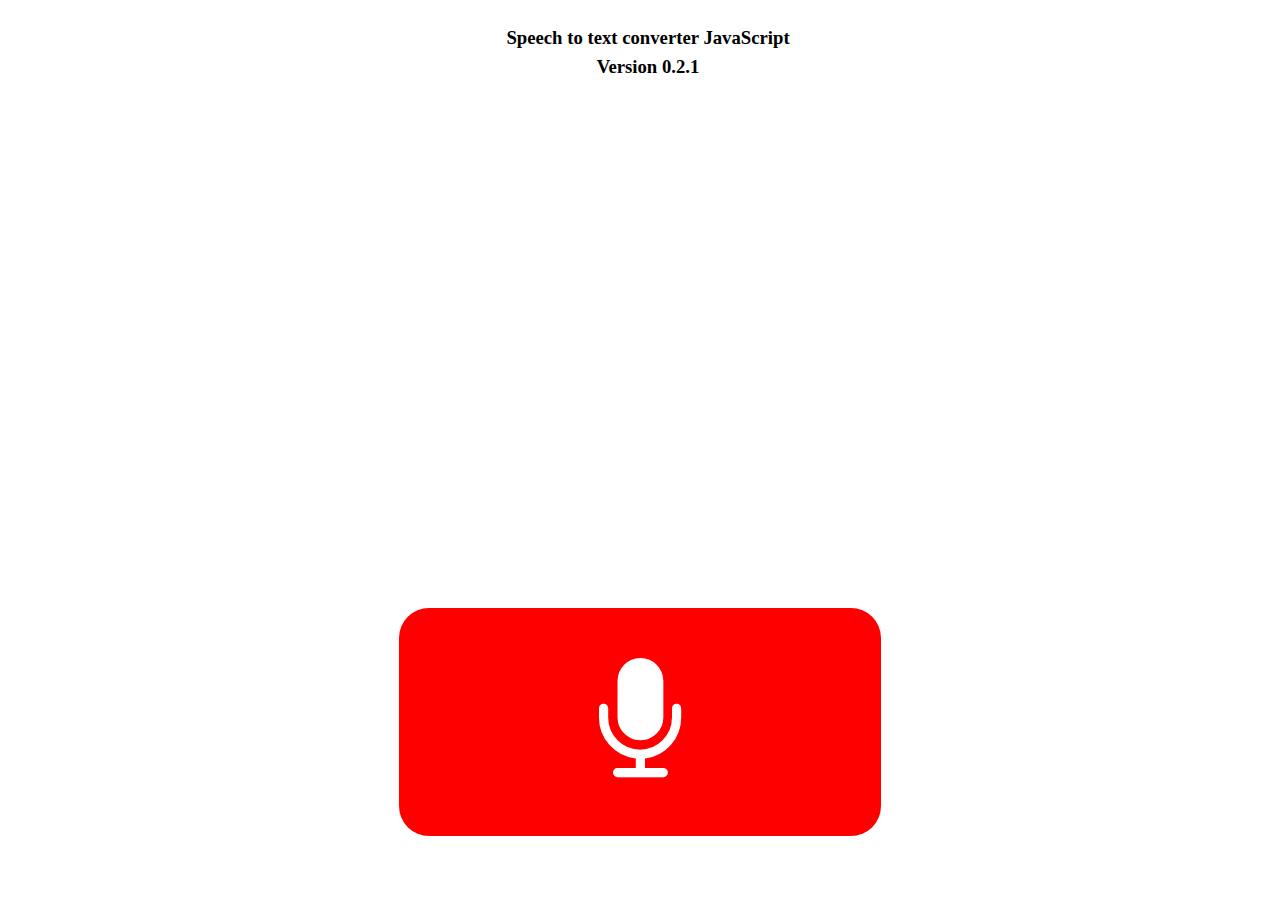
<file: smarthome/test/index.html>
<html>
<head>
	<title>Speech to text Converter</title>
    <link rel="stylesheet" href="https://cdnjs.cloudflare.com/ajax/libs/font-awesome/4.7.0/css/font-awesome.min.css">
    <style>
      h3{
        display: block;
        position: absolute;
        text-align: center;
        width: 100vw;
      }
       body{
         height: 100vh;
         width: 100vw;
         display: flex;
       }
        #result {
          position: absolute;
          top: 2em;
          margin: 1em;
        }
        button {
          font-size: 10vw;
          position: absolute;
          bottom: 0.5em;
          left: 50%;
          background-color: red;
          padding: 50px 200px;
          border-radius: 30px;
          transform: translateX(-50%);
          color: white;
          border: none;
          outline: none;
        }

    </style>
</head>
<body>
	<h3 align="center">Speech to text converter JavaScript</h3>
	<h3 align="center" style="top: 2em;">Version 0.2.1</h3>
	<h1 id="result"></h1>
    <button onclick="startConverting();"><i class="fa fa-microphone btn btn-danger" aria-hidden="true"></i></button>
    <script>
        var result = document.getElementById("result");

function startConverting() {
  if ("webkitSpeechRecognition" in window) {
    var speechRecognizer = new webkitSpeechRecognition();
    // speechRecognizer.continuous = true;
    speechRecognizer.interimResults = true;
    speechRecognizer.lang = "id-ID";
    speechRecognizer.start();

    var finalTranscripts = "";

    speechRecognizer.onresult = function (event) {
      var interimTranscripts = "";
      for (var i = event.resultIndex; i < event.results.length; i++) {
        var transcript = event.results[i][0].transcript;
        transcript.replace("\n", "<br>");
        if (event.results[i].isFinal) {
          finalTranscripts += transcript;
        } else {
          interimTranscripts += transcript;
        }
      }
      if( /Android|webOS|iPhone|iPad|iPod|BlackBerry|IEMobile|Opera Mini/i.test(navigator.userAgent) ) {
        result.innerHTML =
        transcript;
      }
      else
      {
        result.innerHTML =
        interimTranscripts;
      }
      
    };
    speechRecognizer.onerror = function (event) {};
  } else {
    result.innerHTML =
      "Your browser is not supported. Please download Google chrome or Update your Google chrome!!";
  }
}
if( /Android|webOS|iPhone|iPad|iPod|BlackBerry|IEMobile|Opera Mini/i.test(navigator.userAgent) ) {
//  alert('mobile');
}
else{
  // alert('desktop');
}

    </script>
</body>
</html>
</file>
